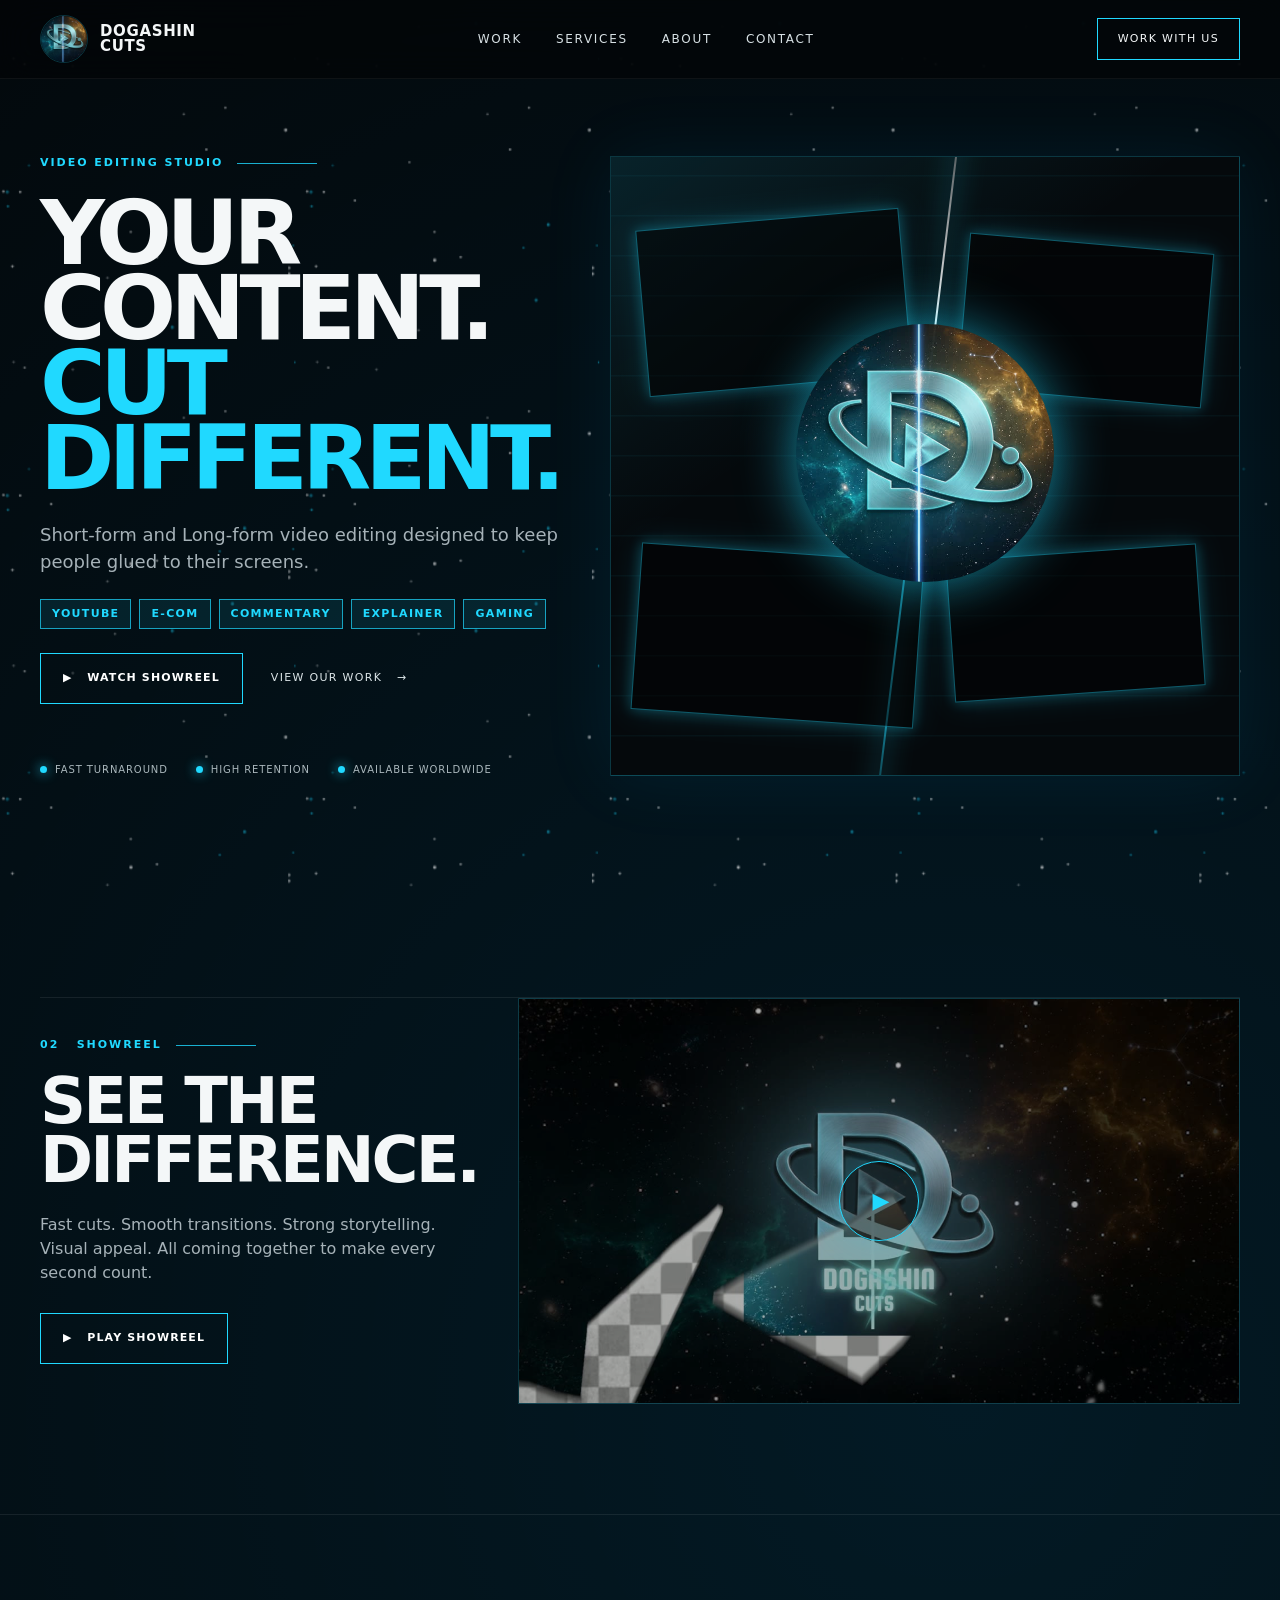
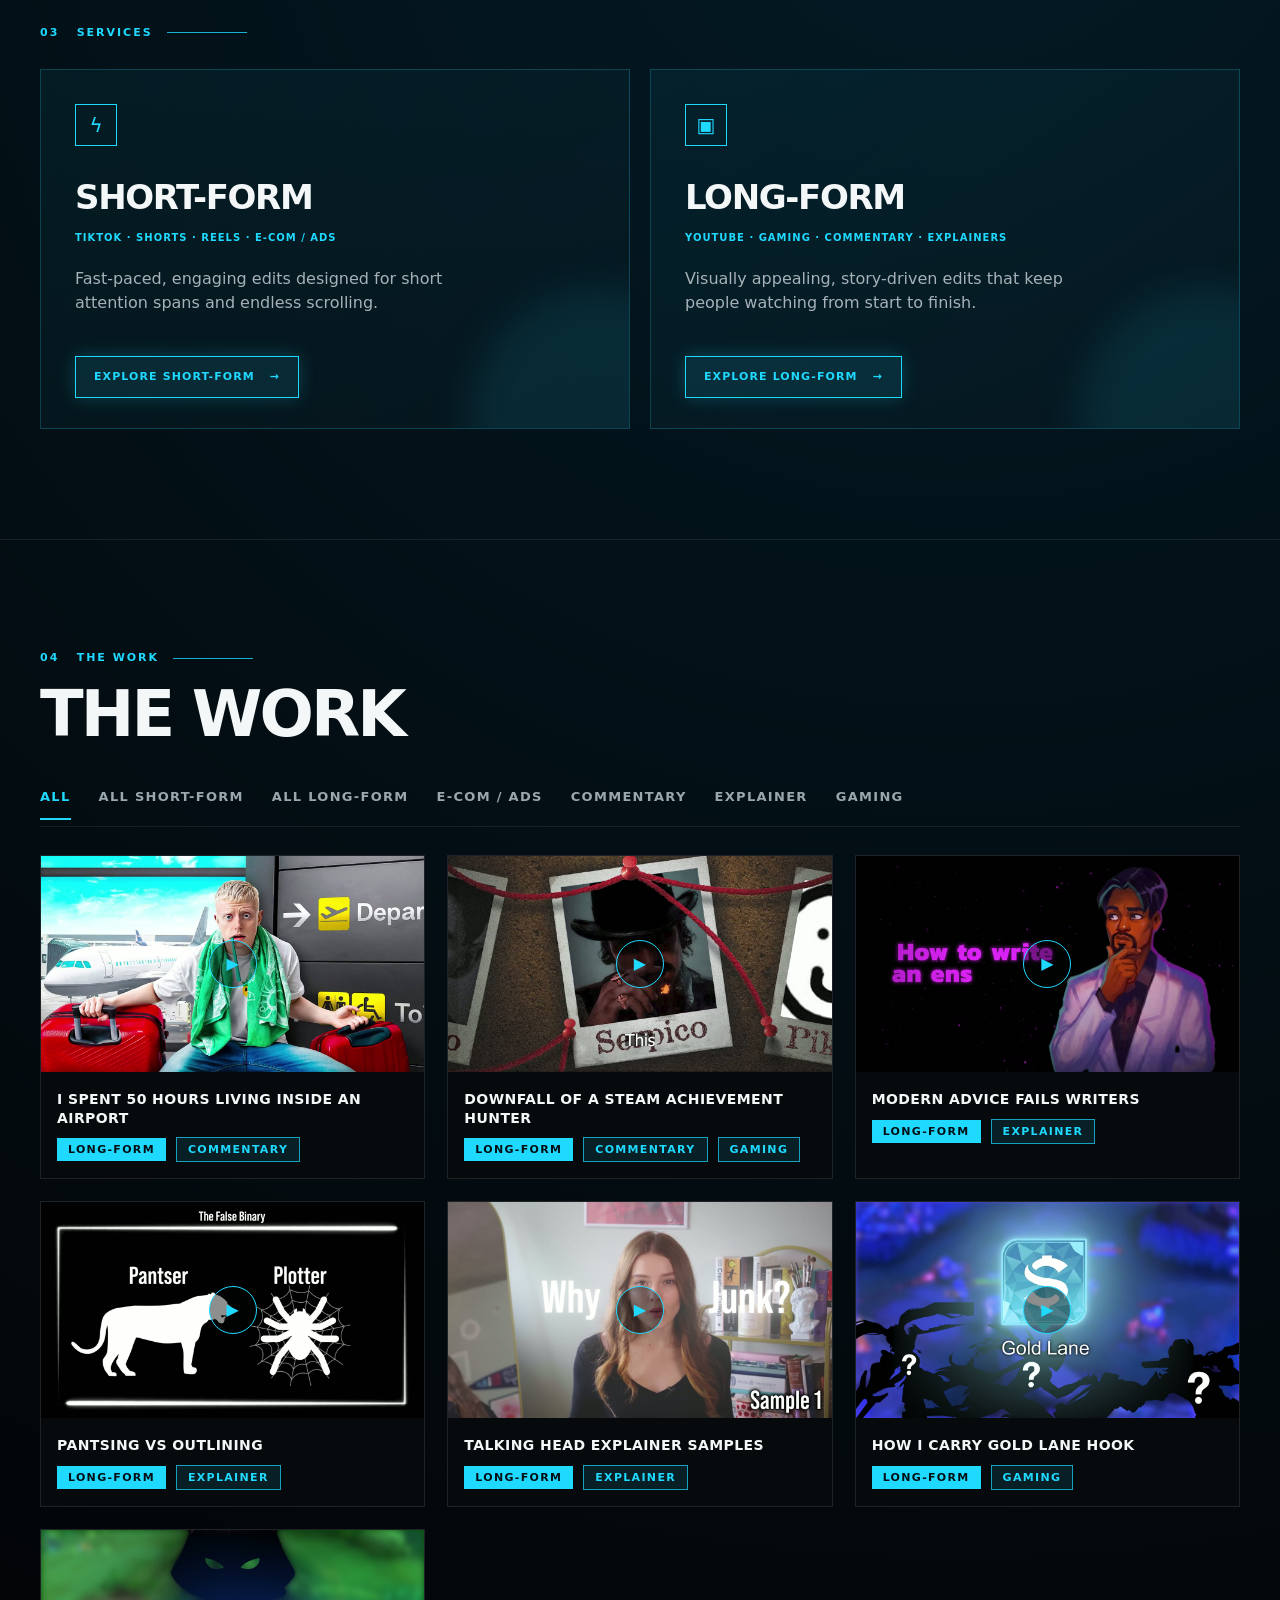
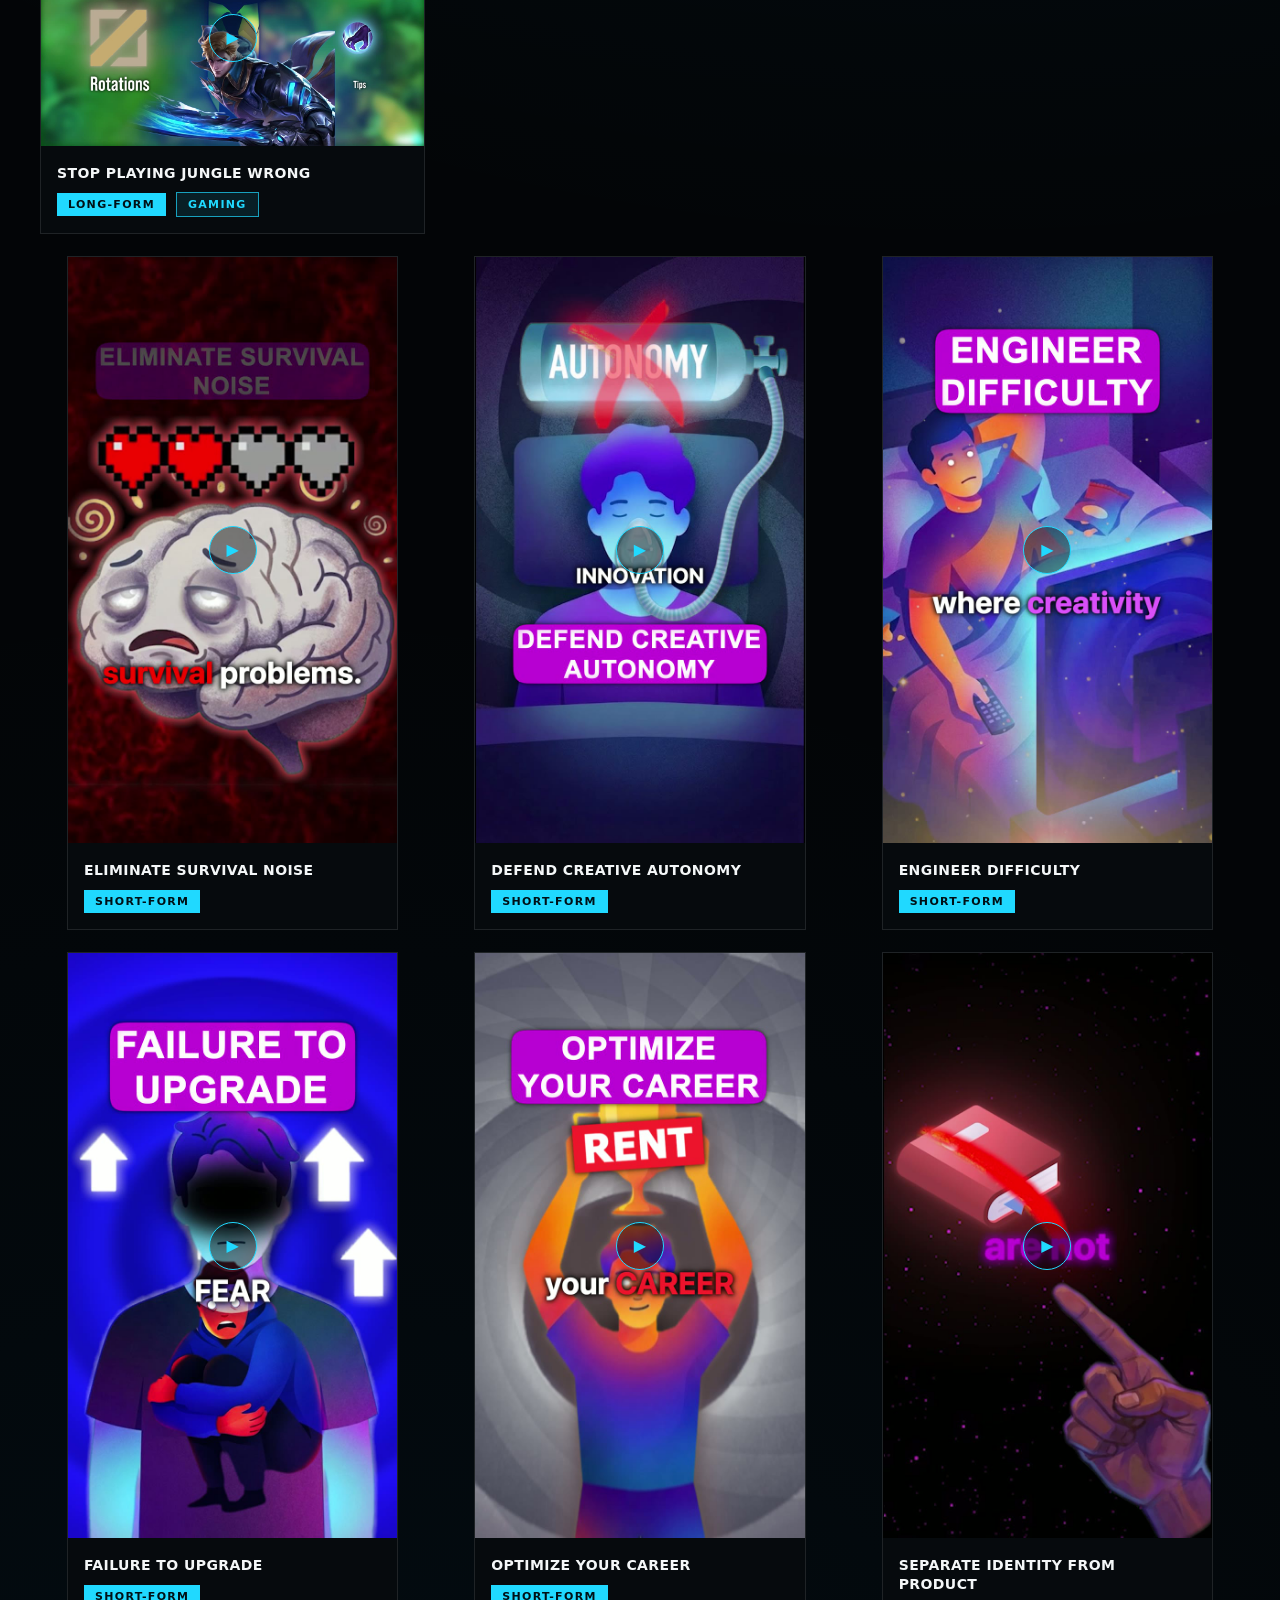
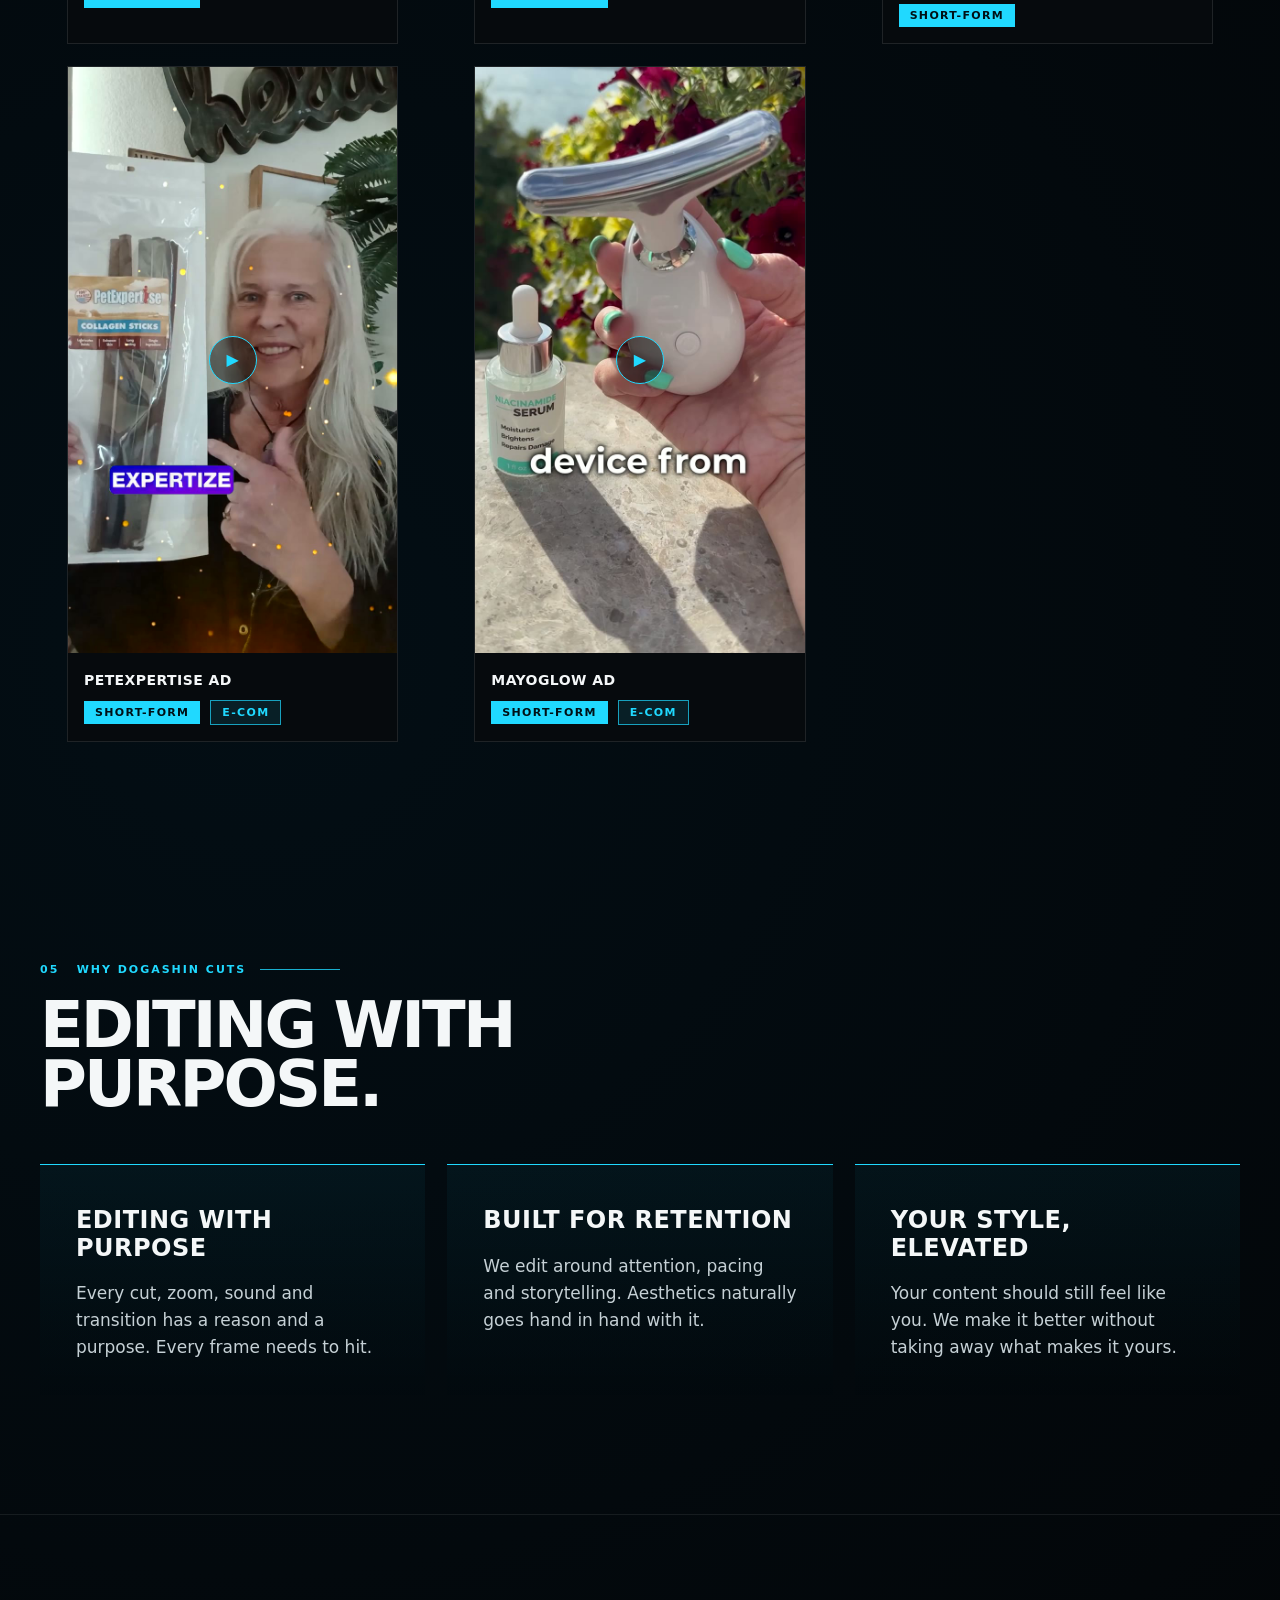
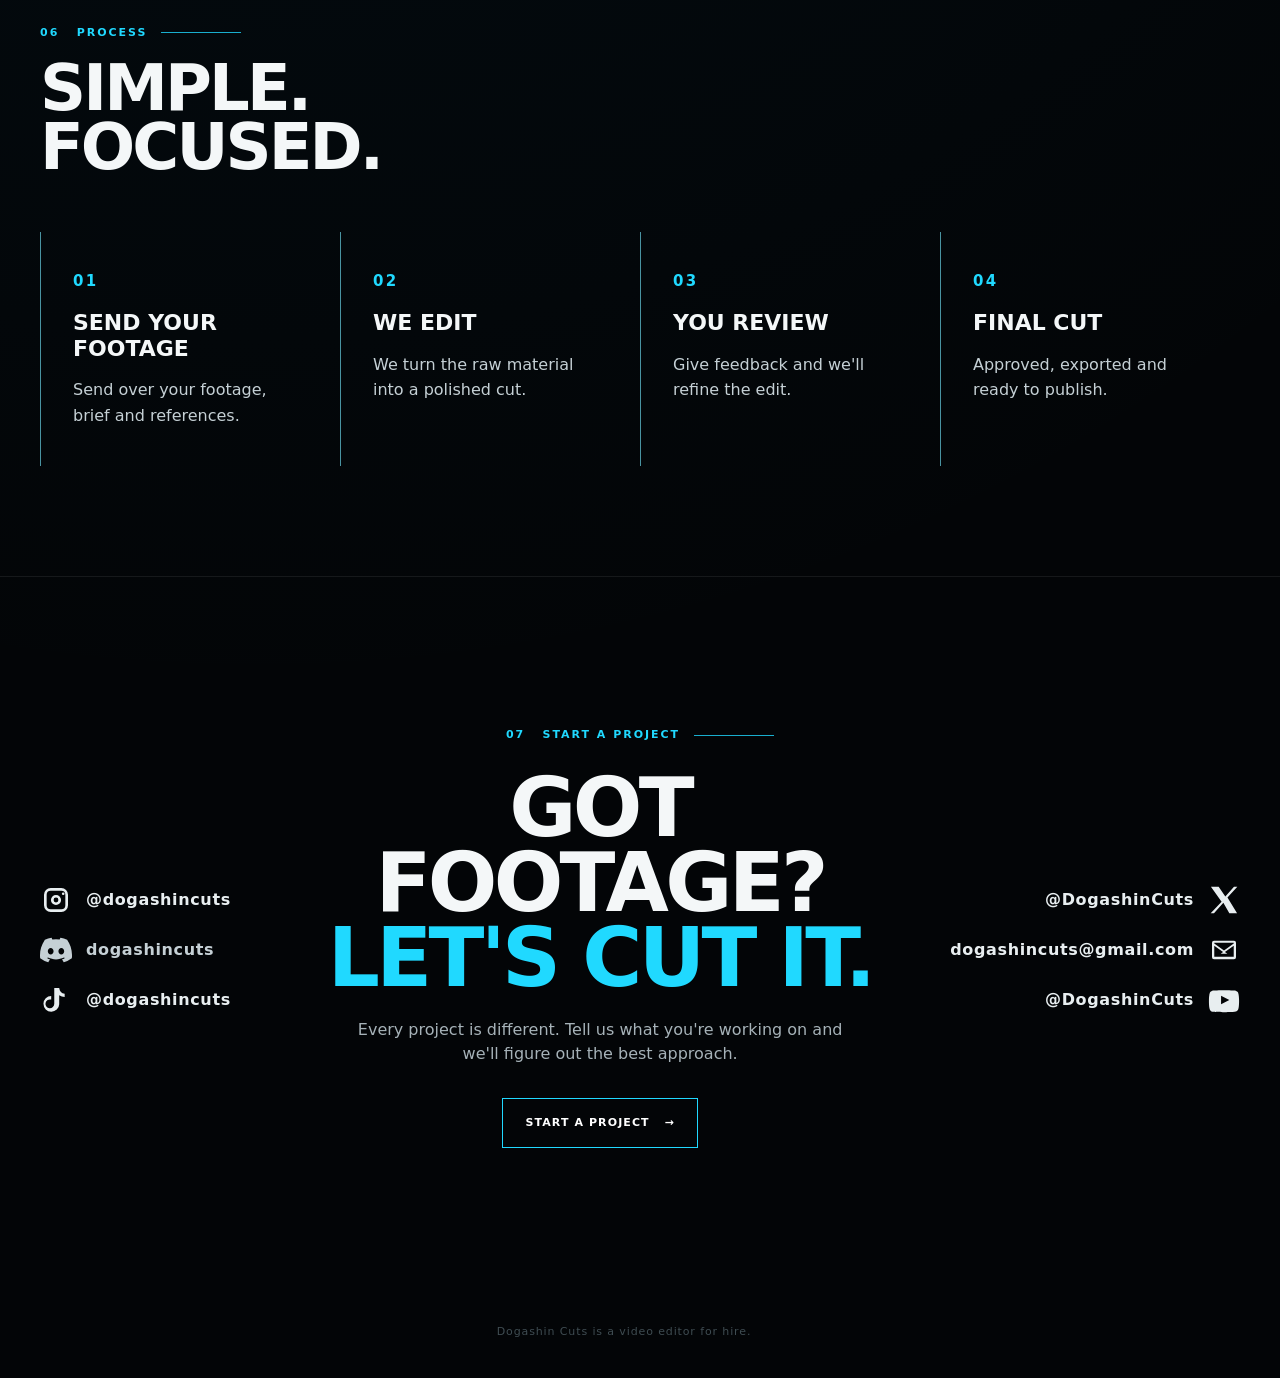
<file: index.html>
<!DOCTYPE html>
<html lang="en">
<head>
  <meta charset="UTF-8" />
  <meta name="viewport" content="width=device-width, initial-scale=1.0" />
  <title>Dogashin Cuts | Video Editing Studio</title>
  <meta name="description" content="Hire a video editor at Dogashin Cuts. A video editing studio for short-form and long-form YouTube, TikTok, Reels, ads, commentary, explainer and gaming." />
  <meta name="robots" content="index, follow" />
  <link rel="canonical" href="https://dogashincuts.com/" />
  <meta property="og:type" content="website" />
  <meta property="og:site_name" content="Dogashin Cuts" />
  <meta property="og:locale" content="en_US" />
  <meta property="og:url" content="https://dogashincuts.com/" />
  <meta property="og:title" content="Dogashin Cuts | Video Editing Studio" />
  <meta property="og:description" content="Hire a video editor for YouTube, TikTok, Reels, ads, commentary, explainer and gaming. Short-form and long-form edits built for retention." />
  <meta property="og:image" content="https://dogashincuts.com/assets/thumbs/showreel.jpg" />
  <meta property="og:image:type" content="image/jpeg" />
  <meta property="og:image:width" content="1280" />
  <meta property="og:image:height" content="720" />
  <meta property="og:image:alt" content="Dogashin Cuts showreel thumbnail" />
  <meta name="twitter:card" content="summary_large_image" />
  <meta name="twitter:site" content="@DogashinCuts" />
  <meta name="twitter:title" content="Dogashin Cuts | Video Editing Studio" />
  <meta name="twitter:description" content="Hire a video editor for YouTube, TikTok, Reels, ads, commentary, explainer and gaming." />
  <meta name="twitter:image" content="https://dogashincuts.com/assets/thumbs/showreel.jpg" />
  <link rel="icon" type="image/png" sizes="32x32" href="assets/favicon/favicon-32.png" />
  <link rel="icon" type="image/png" sizes="48x48" href="assets/favicon/favicon-48.png" />
  <link rel="apple-touch-icon" href="assets/favicon/apple-touch-icon.png" />
  <link rel="stylesheet" href="styles.css" />
  <script type="application/ld+json">
  {
    "@context": "https://schema.org",
    "@graph": [
      {
        "@type": "ProfessionalService",
        "@id": "https://dogashincuts.com/#studio",
        "name": "Dogashin Cuts",
        "url": "https://dogashincuts.com/",
        "email": "dogashincuts@gmail.com",
        "image": "https://dogashincuts.com/assets/thumbs/showreel.jpg",
        "logo": "https://dogashincuts.com/assets/dogashin-cuts-logo.jpg",
        "description": "Video editing studio and video editor for hire. Short-form and long-form YouTube, TikTok, Reels, ads, commentary, explainer and gaming edits built for retention.",
        "areaServed": "Worldwide",
        "serviceType": [
          "Video editing studio",
          "Video editor",
          "Video editor for hire",
          "Short-form video editing",
          "YouTube video editing"
        ],
        "makesOffer": { "@id": "https://dogashincuts.com/#hire" },
        "employee": { "@id": "https://dogashincuts.com/#editor" },
        "sameAs": [
          "https://www.instagram.com/dogashincuts/",
          "https://www.tiktok.com/@dogashincuts",
          "https://x.com/DogashinCuts",
          "https://www.youtube.com/channel/UCWBUAHOnsN5xktM1cmDNH5A"
        ]
      },
      {
        "@type": "Person",
        "@id": "https://dogashincuts.com/#editor",
        "name": "Dogashin Cuts",
        "jobTitle": "Video Editor",
        "description": "Video editor for hire. Available for short-form and long-form YouTube, TikTok, Reels, ads, commentary, explainer and gaming projects.",
        "url": "https://dogashincuts.com/",
        "email": "dogashincuts@gmail.com",
        "image": "https://dogashincuts.com/assets/dogashin-cuts-logo.jpg",
        "worksFor": { "@id": "https://dogashincuts.com/#studio" },
        "hasOccupation": {
          "@type": "Occupation",
          "name": "Video Editor"
        },
        "knowsAbout": [
          "Video editing",
          "YouTube editing",
          "Short-form video",
          "TikTok",
          "Instagram Reels",
          "Commentary",
          "Explainer videos",
          "Gaming videos"
        ]
      },
      {
        "@type": "Offer",
        "@id": "https://dogashincuts.com/#hire",
        "name": "Hire a video editor",
        "url": "https://dogashincuts.com/work/",
        "availability": "https://schema.org/InStock",
        "offeredBy": { "@id": "https://dogashincuts.com/#studio" },
        "itemOffered": {
          "@type": "Service",
          "name": "Video editor for hire",
          "serviceType": "Video editing",
          "provider": [
            { "@id": "https://dogashincuts.com/#studio" },
            { "@id": "https://dogashincuts.com/#editor" }
          ],
          "areaServed": "Worldwide"
        }
      },
      {
        "@type": "WebSite",
        "@id": "https://dogashincuts.com/#website",
        "url": "https://dogashincuts.com/",
        "name": "Dogashin Cuts",
        "publisher": { "@id": "https://dogashincuts.com/#studio" }
      },
      {
        "@type": "WebPage",
        "@id": "https://dogashincuts.com/#webpage",
        "url": "https://dogashincuts.com/",
        "name": "Dogashin Cuts | Video Editing Studio",
        "isPartOf": { "@id": "https://dogashincuts.com/#website" },
        "about": [
          { "@id": "https://dogashincuts.com/#studio" },
          { "@id": "https://dogashincuts.com/#editor" }
        ],
        "primaryImageOfPage": "https://dogashincuts.com/assets/thumbs/showreel.jpg"
      }
    ]
  }
  </script>
  <script>document.documentElement.classList.add('js'); setTimeout(function () { if (document.body) document.body.classList.add('is-entered'); }, 1200);</script>
</head>

<body>
  <div class="starfield" aria-hidden="true"></div>
  <header>
    <div class="container nav">
      <a class="brand" href="./">
        <img src="assets/dogashin-cuts-logo.jpg" alt="Dogashin Cuts" />
        <span>DOGASHIN<br>CUTS</span>
      </a>

      <nav id="site-nav">
        <a href="#work">Work</a>
        <a href="#services">Services</a>
        <a href="#why">About</a>
        <a href="#contact">Contact</a>
      </nav>

      <div class="nav-actions">
        <a class="nav-cta" href="work/">Work With Us</a>
        <button class="nav-toggle" type="button" aria-label="Open menu" aria-controls="site-nav" aria-expanded="false">
          <span></span>
          <span></span>
        </button>
      </div>
    </div>
  </header>

  <main>
    <section class="hero">
      <div class="container hero-grid">
        <div>
          <div class="eyebrow">Video Editing Studio</div>
          <h1>Your Content.<br><span>Cut Different.</span></h1>
          <p class="hero-copy">Short-form and Long-form video editing designed to keep people glued to their screens.</p>
          <div class="hero-tags">
            <span class="hero-tag">YouTube</span>
            <span class="hero-tag">E-Com</span>
            <span class="hero-tag">Commentary</span>
            <span class="hero-tag">Explainer</span>
            <span class="hero-tag">Gaming</span>
          </div>
          <div class="actions">
            <a class="btn" href="#showreel" id="watch-showreel">▶ &nbsp; Watch Showreel</a>
            <a class="text-link" href="#work">View Our Work &nbsp; →</a>
          </div>
          <div class="trust-row">
            <div class="trust-item"><i class="dot"></i> Fast Turnaround</div>
            <div class="trust-item"><i class="dot"></i> High Retention</div>
            <div class="trust-item"><i class="dot"></i> Available Worldwide</div>
          </div>
        </div>

        <div class="hero-visual" aria-label="Dogashin Cuts editing clips">
          <div class="screen one"><video muted autoplay loop playsinline disablepictureinpicture></video></div>
          <div class="screen two"><video muted autoplay loop playsinline disablepictureinpicture></video></div>
          <div class="screen three"><video muted autoplay loop playsinline disablepictureinpicture></video></div>
          <div class="screen four"><video muted autoplay loop playsinline disablepictureinpicture></video></div>
          <div class="logo-orb"><img src="assets/dogashin-cuts-logo.jpg" alt="Dogashin Cuts" /></div>
        </div>
      </div>
    </section>

    <section id="showreel">
      <div class="container split">
        <div class="section-copy">
          <div class="eyebrow">02 &nbsp; Showreel</div>
          <h2>See The<br>Difference.</h2>
          <p>Fast cuts. Smooth transitions. Strong storytelling. Visual appeal. All coming together to make every second count.</p>
          <a class="btn" href="#showreel" id="play-showreel">▶ &nbsp; Play Showreel</a>
        </div>

        <div class="video-frame" id="showreel-player">
          <img class="showreel-poster" src="assets/thumbs/showreel.jpg" alt="Dogashin Cuts showreel">
          <button class="showreel-overlay" type="button" aria-label="Play showreel">
            <span class="play">▶</span>
          </button>
          <iframe id="showreel-embed" allow="autoplay; fullscreen; encrypted-media" allowfullscreen title="Dogashin Cuts showreel"></iframe>
        </div>
      </div>
    </section>

    <section id="services" class="services">
      <div class="container">
        <div class="eyebrow">03 &nbsp; Services</div>
        <div class="service-grid">
          <article class="service-card">
            <div class="icon">ϟ</div>
            <h3>Short-Form</h3>
            <div class="tags">TikTok · Shorts · Reels · E-Com / Ads</div>
            <p>Fast-paced, engaging edits designed for short attention spans and endless scrolling.</p>
            <a class="service-link" href="#work" data-work-filter="short-form">Explore Short-Form &nbsp; →</a>
          </article>

          <article class="service-card">
            <div class="icon">▣</div>
            <h3>Long-Form</h3>
            <div class="tags">YouTube · Gaming · Commentary · Explainers</div>
            <p>Visually appealing, story-driven edits that keep people watching from start to finish.</p>
            <a class="service-link" href="#work" data-work-filter="long-form">Explore Long-Form &nbsp; →</a>
          </article>
        </div>
      </div>
    </section>

    <section id="work" class="work">
      <div class="container">
        <div class="work-head">
          <div>
            <div class="eyebrow">04 &nbsp; The Work</div>
            <h2>The Work</h2>
          </div>
        </div>

        <div class="filters">
          <button class="filter active" data-filter="all">All</button>
          <button class="filter" data-filter="short-form">All Short-Form</button>
          <button class="filter" data-filter="long-form">All Long-Form</button>
          <button class="filter" data-filter="e-com">E-Com / Ads</button>
          <button class="filter" data-filter="commentary">Commentary</button>
          <button class="filter" data-filter="explainer">Explainer</button>
          <button class="filter" data-filter="gaming">Gaming</button>
        </div>

        <div class="portfolio-grid">
          <article class="work-card" data-format="long-form" data-tag="commentary">
            <button class="thumb" type="button" data-video="1v7Ca-0Iq-HM5GsYEDTH7O7w8dTKmTNUy" aria-label="Play I SPENT 50 HOURS LIVING INSIDE AN AIRPORT">
              <img src="assets/thumbs/airport.jpg" alt="I SPENT 50 HOURS LIVING INSIDE AN AIRPORT">
              <span class="play-mini">▶</span>
            </button>
            <div class="work-info">
              <h4>I SPENT 50 HOURS LIVING INSIDE AN AIRPORT</h4>
              <div class="work-meta">
                <span class="work-format">Long-Form</span>
                <span class="work-tag">Commentary</span>
              </div>
            </div>
          </article>
          <article class="work-card" data-format="long-form" data-tag="commentary gaming">
            <button class="thumb" type="button" data-video="1sYLhjGHHH_uhN9fgDUrzUa7vw_Lx6HXY" aria-label="Play DOWNFALL OF A STEAM ACHIEVEMENT HUNTER">
              <img src="assets/thumbs/steam-achievement.jpg" alt="DOWNFALL OF A STEAM ACHIEVEMENT HUNTER">
              <span class="play-mini">▶</span>
            </button>
            <div class="work-info">
              <h4>DOWNFALL OF A STEAM ACHIEVEMENT HUNTER</h4>
              <div class="work-meta">
                <span class="work-format">Long-Form</span>
                <span class="work-tag">Commentary</span>
                <span class="work-tag">Gaming</span>
              </div>
            </div>
          </article>
          <article class="work-card" data-format="long-form" data-tag="explainer">
            <button class="thumb" type="button" data-video="1QZHYMavWGhDA2hnO1k_8eZEC-Dqauz6O" aria-label="Play Modern advice fails writers">
              <img src="assets/thumbs/modern-advice.jpg" alt="Modern advice fails writers">
              <span class="play-mini">▶</span>
            </button>
            <div class="work-info">
              <h4>Modern advice fails writers</h4>
              <div class="work-meta">
                <span class="work-format">Long-Form</span>
                <span class="work-tag">Explainer</span>
              </div>
            </div>
          </article>
          <article class="work-card" data-format="long-form" data-tag="explainer">
            <button class="thumb" type="button" data-video="1x16IO7BCw8Lzx0eyfWIGcl-YuW3E_L-s" aria-label="Play Pantsing VS Outlining">
              <img src="assets/thumbs/pantsing-vs-outlining.jpg" alt="Pantsing VS Outlining">
              <span class="play-mini">▶</span>
            </button>
            <div class="work-info">
              <h4>Pantsing VS Outlining</h4>
              <div class="work-meta">
                <span class="work-format">Long-Form</span>
                <span class="work-tag">Explainer</span>
              </div>
            </div>
          </article>
          <article class="work-card" data-format="long-form" data-tag="explainer">
            <button class="thumb" type="button" data-video="1yvRZ2W5szV53mHYAylzVUX__YOnhcBl1" aria-label="Play TALKING HEAD EXPLAINER SAMPLES">
              <img src="assets/thumbs/talking-head-explainer-samples.jpg" alt="TALKING HEAD EXPLAINER SAMPLES">
              <span class="play-mini">▶</span>
            </button>
            <div class="work-info">
              <h4>TALKING HEAD EXPLAINER SAMPLES</h4>
              <div class="work-meta">
                <span class="work-format">Long-Form</span>
                <span class="work-tag">Explainer</span>
              </div>
            </div>
          </article>
          <article class="work-card" data-format="long-form" data-tag="gaming">
            <button class="thumb" type="button" data-video="145mpneggh3VdZPCfY2gp3jdu6V72D_Fe" aria-label="Play How I carry Gold Lane hook">
              <img src="assets/thumbs/gold-lane.jpg" alt="How I carry Gold Lane hook">
              <span class="play-mini">▶</span>
            </button>
            <div class="work-info">
              <h4>How I carry Gold Lane hook</h4>
              <div class="work-meta">
                <span class="work-format">Long-Form</span>
                <span class="work-tag">Gaming</span>
              </div>
            </div>
          </article>
          <article class="work-card" data-format="long-form" data-tag="gaming">
            <button class="thumb" type="button" data-video="1wwIq7LF5x8iMIyAzn8GfUMcNtvDfAp7M" aria-label="Play Stop playing Jungle wrong">
              <img src="assets/thumbs/jungle.jpg" alt="Stop playing Jungle wrong">
              <span class="play-mini">▶</span>
            </button>
            <div class="work-info">
              <h4>Stop playing Jungle wrong</h4>
              <div class="work-meta">
                <span class="work-format">Long-Form</span>
                <span class="work-tag">Gaming</span>
              </div>
            </div>
          </article>
          <article class="work-card" data-format="short-form">
            <button class="thumb" type="button" data-video="13yXzNpHyq-JTXlBMIUAqqzzH2rfANvZ0" aria-label="Play ELIMINATE SURVIVAL NOISE">
              <img src="assets/thumbs/eliminate-survival-noise.jpg" alt="ELIMINATE SURVIVAL NOISE">
              <span class="play-mini">▶</span>
            </button>
            <div class="work-info">
              <h4>ELIMINATE SURVIVAL NOISE</h4>
              <div class="work-meta">
                <span class="work-format">Short-Form</span>
              </div>
            </div>
          </article>
          <article class="work-card" data-format="short-form">
            <button class="thumb" type="button" data-video="1-Co60JGuud6neXgJ7kiRDpxBxH3-bYj8" aria-label="Play DEFEND CREATIVE AUTONOMY">
              <img src="assets/thumbs/defend-creative-autonomy.jpg" alt="DEFEND CREATIVE AUTONOMY">
              <span class="play-mini">▶</span>
            </button>
            <div class="work-info">
              <h4>DEFEND CREATIVE AUTONOMY</h4>
              <div class="work-meta">
                <span class="work-format">Short-Form</span>
              </div>
            </div>
          </article>
          <article class="work-card" data-format="short-form">
            <button class="thumb" type="button" data-video="1bUjBoTyAjVW8RMEatHj-omEciERuZsfA" aria-label="Play ENGINEER DIFFICULTY">
              <img src="assets/thumbs/engineer-difficulty.jpg" alt="ENGINEER DIFFICULTY">
              <span class="play-mini">▶</span>
            </button>
            <div class="work-info">
              <h4>ENGINEER DIFFICULTY</h4>
              <div class="work-meta">
                <span class="work-format">Short-Form</span>
              </div>
            </div>
          </article>
          <article class="work-card" data-format="short-form">
            <button class="thumb" type="button" data-video="1hQXlyn38PByLLeWg91jQh7v8jOKJWaeU" aria-label="Play FAILURE TO UPGRADE">
              <img src="assets/thumbs/failure-to-upgrade.jpg" alt="FAILURE TO UPGRADE">
              <span class="play-mini">▶</span>
            </button>
            <div class="work-info">
              <h4>FAILURE TO UPGRADE</h4>
              <div class="work-meta">
                <span class="work-format">Short-Form</span>
              </div>
            </div>
          </article>
          <article class="work-card" data-format="short-form">
            <button class="thumb" type="button" data-video="170pGU1NsgW6xw_Mgt9XybpMbgpWIxLaj" aria-label="Play OPTIMIZE YOUR CAREER">
              <img src="assets/thumbs/optimize-your-career.jpg" alt="OPTIMIZE YOUR CAREER">
              <span class="play-mini">▶</span>
            </button>
            <div class="work-info">
              <h4>OPTIMIZE YOUR CAREER</h4>
              <div class="work-meta">
                <span class="work-format">Short-Form</span>
              </div>
            </div>
          </article>
          <article class="work-card" data-format="short-form">
            <button class="thumb" type="button" data-video="1yX0yIaflS_g7f-91c7Vjucvq4Tk7l5Vu" aria-label="Play SEPARATE IDENTITY FROM PRODUCT">
              <img src="assets/thumbs/separate-identity.jpg" alt="SEPARATE IDENTITY FROM PRODUCT">
              <span class="play-mini">▶</span>
            </button>
            <div class="work-info">
              <h4>SEPARATE IDENTITY FROM PRODUCT</h4>
              <div class="work-meta">
                <span class="work-format">Short-Form</span>
              </div>
            </div>
          </article>
          <article class="work-card" data-format="short-form" data-tag="e-com">
            <button class="thumb" type="button" data-video="1zoCw_-S9_3PrFBhr_tI2WexNkdHA65Of" aria-label="Play PetExpertise Ad">
              <img src="assets/thumbs/petexpertise-ad.jpg" alt="PetExpertise Ad">
              <span class="play-mini">▶</span>
            </button>
            <div class="work-info">
              <h4>PetExpertise Ad</h4>
              <div class="work-meta">
                <span class="work-format">Short-Form</span>
                <span class="work-tag">E-Com</span>
              </div>
            </div>
          </article>
          <article class="work-card" data-format="short-form" data-tag="e-com">
            <button class="thumb" type="button" data-video="1AYkrj3klQh3AmQ7OgIJnN4dwtNH2ryTl" aria-label="Play MayoGlow Ad">
              <img src="assets/thumbs/mayoglow-ad.jpg" alt="MayoGlow Ad">
              <span class="play-mini">▶</span>
            </button>
            <div class="work-info">
              <h4>MayoGlow Ad</h4>
              <div class="work-meta">
                <span class="work-format">Short-Form</span>
                <span class="work-tag">E-Com</span>
              </div>
            </div>
          </article>
        </div>
        <p class="work-empty">No videos in this category yet.</p>
      </div>
    </section>

    <section id="why">
      <div class="container">
        <div class="eyebrow">05 &nbsp; Why Dogashin Cuts</div>
        <h2>Editing With<br>Purpose.</h2>

        <div class="why-grid">
          <article class="why-card">
            <h3>Editing With Purpose</h3>
            <p>Every cut, zoom, sound and transition has a reason and a purpose. Every frame needs to hit.</p>
          </article>
          <article class="why-card">
            <h3>Built For Retention</h3>
            <p>We edit around attention, pacing and storytelling. Aesthetics naturally goes hand in hand with it.</p>
          </article>
          <article class="why-card">
            <h3>Your Style, Elevated</h3>
            <p>Your content should still feel like you. We make it better without taking away what makes it yours.</p>
          </article>
        </div>
      </div>
    </section>

    <section class="process">
      <div class="container">
        <div class="eyebrow">06 &nbsp; Process</div>
        <h2>Simple.<br>Focused.</h2>

        <div class="steps">
          <div class="step"><div class="step-num">01</div><h3>Send Your Footage</h3><p>Send over your footage, brief and references.</p></div>
          <div class="step"><div class="step-num">02</div><h3>We Edit</h3><p>We turn the raw material into a polished cut.</p></div>
          <div class="step"><div class="step-num">03</div><h3>You Review</h3><p>Give feedback and we'll refine the edit.</p></div>
          <div class="step"><div class="step-num">04</div><h3>Final Cut</h3><p>Approved, exported and ready to publish.</p></div>
        </div>
      </div>
    </section>

    <section id="contact" class="cta">
      <div class="container">
        <div class="eyebrow">07 &nbsp; Start A Project</div>
        <div class="cta-layout">
          <div class="social-col social-col-left">
            <a class="social-item" href="https://www.instagram.com/dogashincuts/" target="_blank" rel="noopener noreferrer">
              <svg viewBox="0 0 24 24" aria-hidden="true"><path d="M8 3h8a5 5 0 0 1 5 5v8a5 5 0 0 1-5 5H8a5 5 0 0 1-5-5V8a5 5 0 0 1 5-5zm0 2a3 3 0 0 0-3 3v8a3 3 0 0 0 3 3h8a3 3 0 0 0 3-3V8a3 3 0 0 0-3-3H8zm4 3.2A3.8 3.8 0 1 1 8.2 12 3.8 3.8 0 0 1 12 8.2zm0 2A1.8 1.8 0 1 0 13.8 12 1.8 1.8 0 0 0 12 10.2zM17.4 6.3a1 1 0 1 1-1 1 1 1 0 0 1 1-1z"/></svg>
              <span>@dogashincuts</span>
            </a>
            <span class="social-item is-static">
              <svg viewBox="0 0 24 24" aria-hidden="true"><path d="M20.32 4.37A19.8 19.8 0 0 0 15.43 2.85a.07.07 0 0 0-.08.04c-.21.38-.44.86-.61 1.25a18.3 18.3 0 0 0-5.48 0c-.17-.39-.4-.87-.61-1.25a.08.08 0 0 0-.08-.04A19.74 19.74 0 0 0 3.68 4.37a.07.07 0 0 0-.03.03C.53 9.05-.32 13.58.1 18.06a.08.08 0 0 0 .03.06 19.9 19.9 0 0 0 5.99 3.03.08.08 0 0 0 .09-.03c.46-.63.87-1.3 1.22-2a.08.08 0 0 0-.04-.1 13.1 13.1 0 0 1-1.87-.89.08.08 0 0 1-.01-.13c.13-.09.25-.19.37-.29a.07.07 0 0 1 .08-.01c3.93 1.79 8.18 1.79 12.06 0a.07.07 0 0 1 .08.01c.12.1.25.2.37.29a.08.08 0 0 1 0 .13 12.3 12.3 0 0 1-1.87.89.08.08 0 0 0-.04.11c.36.7.77 1.36 1.23 1.99a.08.08 0 0 0 .08.03 19.8 19.8 0 0 0 6-3.03.08.08 0 0 0 .03-.06c.5-5.18-.84-9.67-3.55-13.66a.06.06 0 0 0-.03-.03zM8.02 15.33c-1.18 0-2.16-1.09-2.16-2.42 0-1.33.96-2.42 2.16-2.42 1.21 0 2.18 1.1 2.16 2.42 0 1.33-.96 2.42-2.16 2.42zm7.97 0c-1.18 0-2.16-1.09-2.16-2.42 0-1.33.96-2.42 2.16-2.42 1.21 0 2.18 1.1 2.16 2.42 0 1.33-.95 2.42-2.16 2.42z"/></svg>
              <span>dogashincuts</span>
            </span>
            <a class="social-item" href="https://www.tiktok.com/@dogashincuts" target="_blank" rel="noopener noreferrer">
              <svg viewBox="0 0 24 24" aria-hidden="true"><path d="M14.4 3c.3 2.5 1.7 4 4.1 4.3v2.5a7.4 7.4 0 0 1-4.1-1.3v6.6A5.9 5.9 0 1 1 8.4 9v2.7a3.3 3.3 0 1 0 2.3 3.1V3z"/></svg>
              <span>@dogashincuts</span>
            </a>
          </div>

          <div class="cta-copy">
            <h2>Got Footage?<br><span>Let's Cut It.</span></h2>
            <p>Every project is different. Tell us what you're working on and we'll figure out the best approach.</p>
            <a class="btn" href="work/">Start A Project &nbsp; →</a>
          </div>

          <div class="social-col social-col-right">
            <a class="social-item" href="https://x.com/DogashinCuts" target="_blank" rel="noopener noreferrer">
              <span>@DogashinCuts</span>
              <svg viewBox="0 0 24 24" aria-hidden="true"><path d="M14.6 10.2 22 2h-2.5l-6.5 7.4L8 2H2.2l8 11.3L2 22h2.5l7-7.9L16 22h5.8z"/></svg>
            </a>
            <a class="social-item" href="https://mail.google.com/mail/?view=cm&fs=1&to=dogashincuts@gmail.com" target="_blank" rel="noopener noreferrer">
              <span>dogashincuts@gmail.com</span>
              <svg viewBox="0 0 24 24" aria-hidden="true"><path d="M3 6.5A1.5 1.5 0 0 1 4.5 5h15A1.5 1.5 0 0 1 21 6.5v11a1.5 1.5 0 0 1-1.5 1.5h-15A1.5 1.5 0 0 1 3 17.5zm1.7.7 7.3 5.2 7.3-5.2v-.7H4.7zm14.6 1.6-6.6 4.7 1.8 1.3H9.5l1.8-1.3-6.6-4.7V17h14.6z"/></svg>
            </a>
            <a class="social-item" href="https://www.youtube.com/channel/UCWBUAHOnsN5xktM1cmDNH5A" target="_blank" rel="noopener noreferrer">
              <span>@DogashinCuts</span>
              <svg viewBox="0 0 24 24" aria-hidden="true"><path d="M23 8.2s-.2-1.6-.9-2.3c-.9-.9-1.8-.9-2.3-1C16.7 4.6 12 4.6 12 4.6h0s-4.7 0-7.8.3c-.5.1-1.4.1-2.3 1C1.2 6.6 1 8.2 1 8.2S.7 10.1.7 12v1.9c0 1.9.3 3.8.3 3.8s.2 1.6.9 2.3c.9.9 2 .8 2.5.9 1.8.2 7.6.3 7.6.3s4.7 0 7.8-.3c.5-.1 1.4-.1 2.3-1 .7-.7.9-2.3.9-2.3s.3-1.9.3-3.8V12c0-1.9-.3-3.8-.3-3.8zM9.8 15.2V8.8l6.2 3.2z"/></svg>
            </a>
          </div>
        </div>
      </div>
    </section>
  </main>

  <footer class="site-foot">
    <p>Dogashin Cuts is a video editor for hire.</p>
  </footer>

  <div class="video-modal" id="video-modal" aria-hidden="true">
    <button class="video-modal-close" type="button" aria-label="Close video">×</button>
    <div class="video-modal-frame">
      <iframe id="video-frame" allow="autoplay; fullscreen; encrypted-media" allowfullscreen></iframe>
    </div>
  </div>

  <script>
    const HERO_CLIPS = [
      'assets/hero/Commentary-hero-bvcxb.mp4',
      'assets/hero/Commentary-hero-vzcxcvzx.mp4',
      'assets/hero/Commentary-hero-zcxzcx.mp4',
      'assets/hero/Commentary-Hero-zxcvzv.mp4',
      'assets/hero/Explainer-stori-marko.mp4',
      'assets/hero/Gaming-hero-nbxoovc.mp4',
      'assets/hero/Gaming-hero.mp4'
    ];

    function pickHeroClips(count) {
      const pool = HERO_CLIPS.slice();
      for (let i = pool.length - 1; i > 0; i -= 1) {
        const j = Math.floor(Math.random() * (i + 1));
        const swap = pool[i];
        pool[i] = pool[j];
        pool[j] = swap;
      }
      return pool.slice(0, count);
    }

    function loadHeroScreens() {
      const videos = document.querySelectorAll('.hero-visual .screen video');
      const clips = pickHeroClips(videos.length);
      videos.forEach((video, index) => {
        video.src = clips[index];
        video.muted = true;
        video.defaultMuted = true;
        video.controls = false;
        video.playsInline = true;
        video.setAttribute('aria-hidden', 'true');
        video.play().catch(() => {});
      });
    }

    loadHeroScreens();

    const filters = document.querySelectorAll('.filter');
    const cards = document.querySelectorAll('.work-card');
    const emptyState = document.querySelector('.work-empty');
    const modal = document.getElementById('video-modal');
    const frame = document.getElementById('video-frame');

    function applyFilter(value) {
      let visible = 0;
      cards.forEach(card => {
        const format = card.dataset.format;
        const tags = (card.dataset.tag || '').split(/\s+/);
        const match = value === 'all' || value === format || tags.includes(value);
        card.classList.toggle('is-hidden', !match);
        if (match) visible += 1;
      });
      emptyState.classList.toggle('show', visible === 0);
    }

    filters.forEach(filter => {
      filter.addEventListener('click', () => {
        filters.forEach(f => f.classList.remove('active'));
        filter.classList.add('active');
        applyFilter(filter.dataset.filter);
      });
    });

    function openVideo(id, format) {
      frame.src = 'https://drive.google.com/file/d/' + id + '/preview';
      modal.classList.toggle('is-short', format === 'short-form');
      modal.classList.add('open');
      modal.setAttribute('aria-hidden', 'false');
    }

    function closeVideo() {
      modal.classList.remove('open', 'is-short');
      modal.setAttribute('aria-hidden', 'true');
      frame.src = '';
    }

    document.querySelectorAll('.thumb[data-video]').forEach(thumb => {
      thumb.addEventListener('click', () => {
        const card = thumb.closest('.work-card');
        openVideo(thumb.dataset.video, card && card.dataset.format);
      });
    });

    modal.addEventListener('click', (event) => {
      if (event.target === modal || event.target.closest('.video-modal-close')) closeVideo();
    });

    document.addEventListener('keydown', (event) => {
      if (event.key === 'Escape' && modal.classList.contains('open')) closeVideo();
    });

    document.querySelectorAll('.service-link[data-work-filter]').forEach(link => {
      link.addEventListener('click', (event) => {
        event.preventDefault();
        const tab = document.querySelector('.filter[data-filter="' + link.dataset.workFilter + '"]');
        if (tab) tab.click();
        const section = document.getElementById('work');
        if (!section) return;
        const header = document.querySelector('header');
        const headerH = header ? header.offsetHeight : 0;
        window.scrollTo({
          top: section.getBoundingClientRect().top + window.scrollY - headerH,
          behavior: 'smooth'
        });
      });
    });
    const playShowreelBtn = document.getElementById('play-showreel');
    const watchShowreelBtn = document.getElementById('watch-showreel');
    const showreelPlayer = document.getElementById('showreel-player');
    const showreelEmbed = document.getElementById('showreel-embed');
    const SHOWREEL_ID = '1Q8Sy9Fsp98w12vSVkhvTbQlkHsGjEkjd';

    function playShowreel() {
      if (!showreelPlayer || !showreelEmbed) return;
      if (!showreelEmbed.getAttribute('src')) {
        showreelEmbed.src = 'https://drive.google.com/file/d/' + SHOWREEL_ID + '/preview';
      }
      showreelPlayer.classList.add('is-playing');
    }

    function openShowreelModal(event) {
      event.preventDefault();
      openVideo(SHOWREEL_ID);
    }

    if (playShowreelBtn) playShowreelBtn.addEventListener('click', openShowreelModal);
    if (watchShowreelBtn) watchShowreelBtn.addEventListener('click', openShowreelModal);
    const showreelOverlay = document.querySelector('.showreel-overlay');
    if (showreelOverlay) {
      showreelOverlay.addEventListener('click', playShowreel);
    }
  </script>
  <script src="stars.js"></script>
  <script src="anim.js"></script>
  <script src="cursor.js"></script>
</body>
</html>
</file>
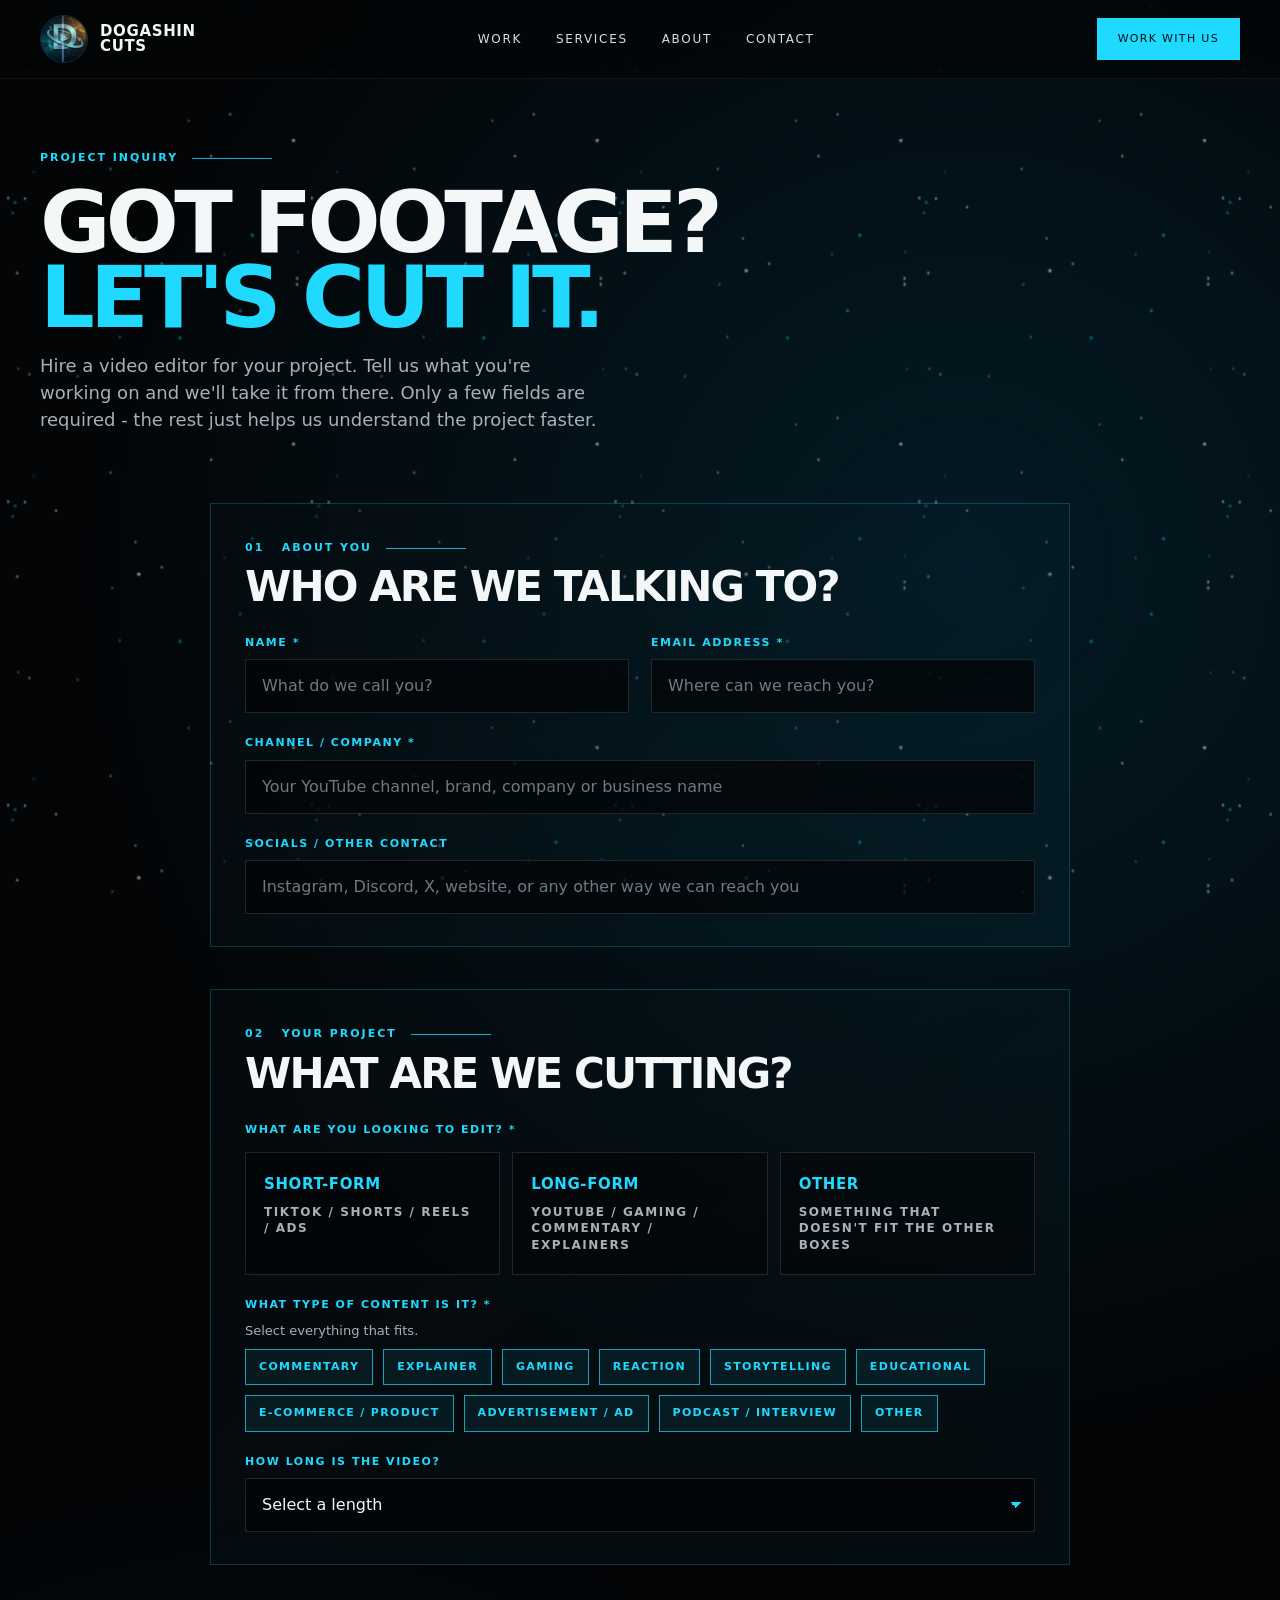
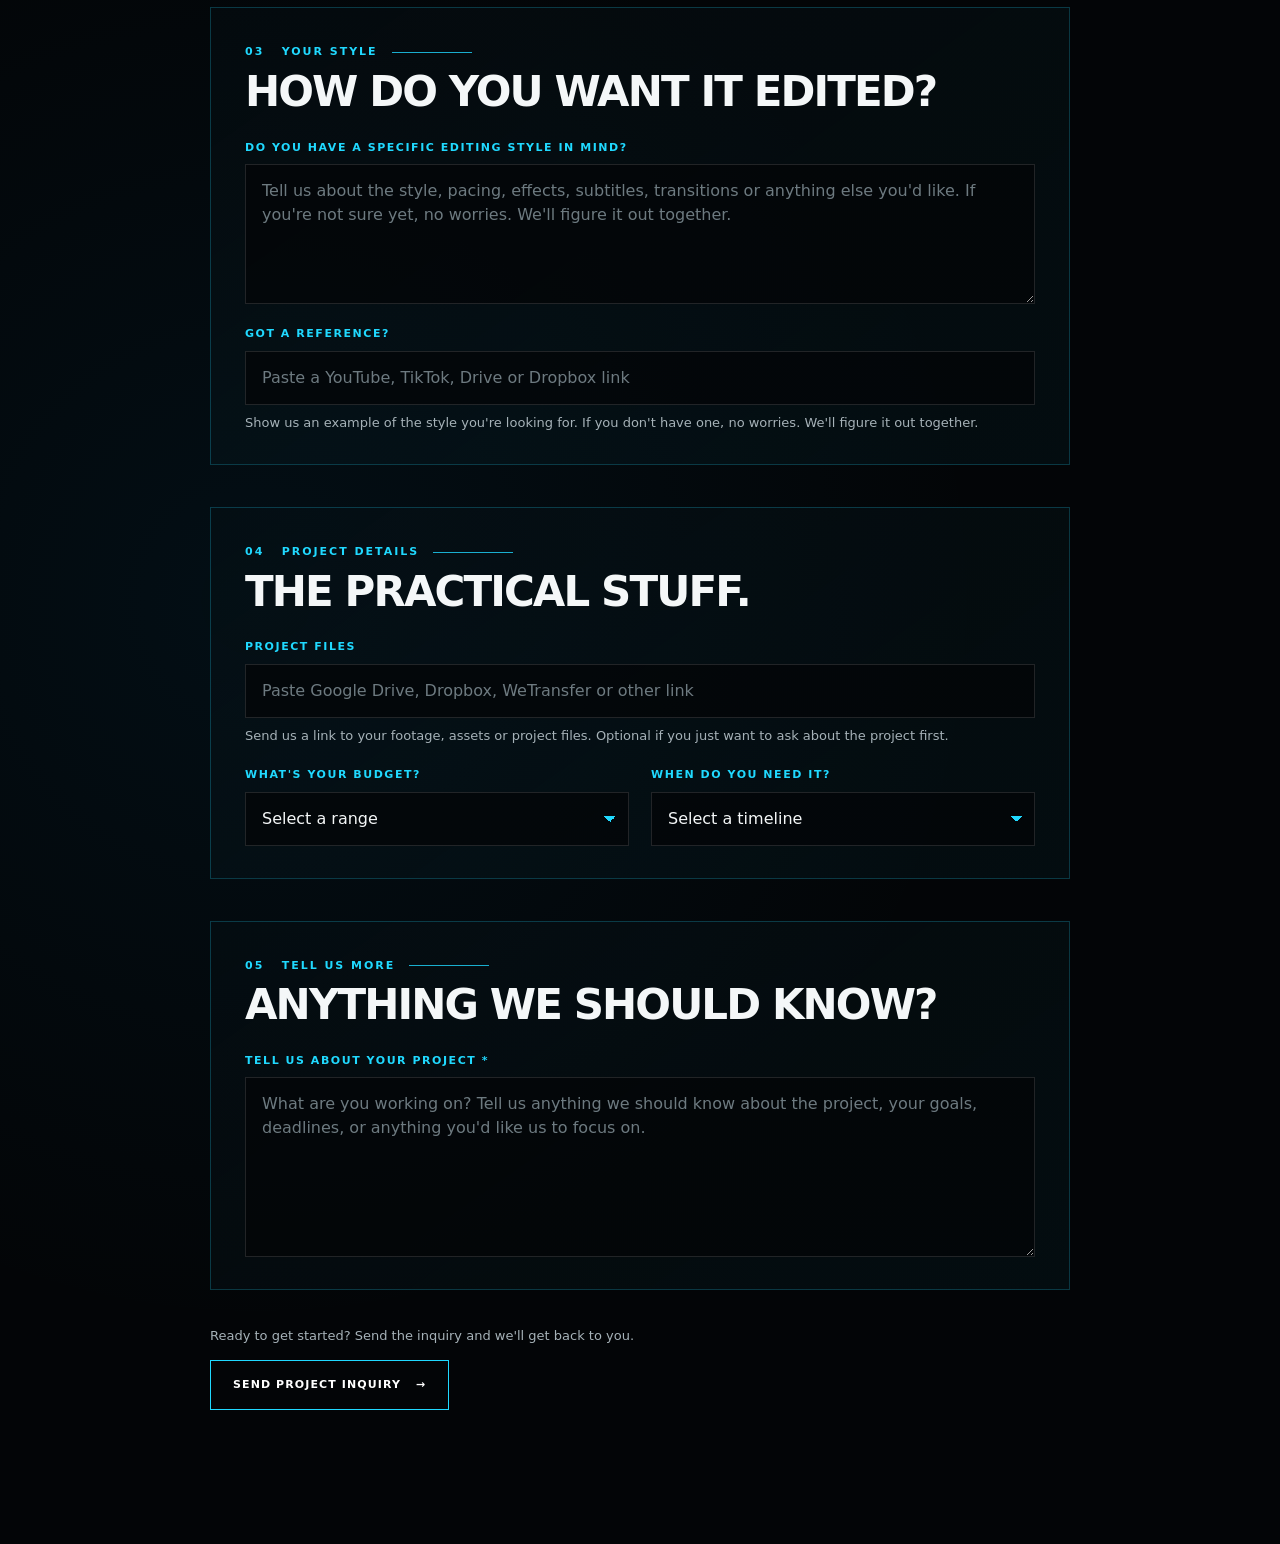
<file: work/index.html>
<!DOCTYPE html>
<html lang="en">
<head>
  <meta charset="UTF-8" />
  <meta name="viewport" content="width=device-width, initial-scale=1.0" />
  <title>Hire a Video Editor | Work With Dogashin Cuts</title>
  <meta name="description" content="Hire a video editor at Dogashin Cuts. Start a project for short-form and long-form YouTube, E-Com, commentary, explainer and gaming." />
  <meta name="robots" content="index, follow" />
  <link rel="canonical" href="https://dogashincuts.com/work/" />
  <meta property="og:type" content="website" />
  <meta property="og:site_name" content="Dogashin Cuts" />
  <meta property="og:locale" content="en_US" />
  <meta property="og:url" content="https://dogashincuts.com/work/" />
  <meta property="og:title" content="Hire a Video Editor | Dogashin Cuts" />
  <meta property="og:description" content="Hire a video editor for your project. Short-form and long-form YouTube, TikTok, Reels, ads, commentary, explainer and gaming." />
  <meta property="og:image" content="https://dogashincuts.com/assets/thumbs/showreel.jpg" />
  <meta property="og:image:type" content="image/jpeg" />
  <meta property="og:image:width" content="1280" />
  <meta property="og:image:height" content="720" />
  <meta property="og:image:alt" content="Dogashin Cuts showreel thumbnail" />
  <meta name="twitter:card" content="summary_large_image" />
  <meta name="twitter:site" content="@DogashinCuts" />
  <meta name="twitter:title" content="Hire a Video Editor | Dogashin Cuts" />
  <meta name="twitter:description" content="Hire a video editor for YouTube, ads, commentary, explainer and gaming." />
  <meta name="twitter:image" content="https://dogashincuts.com/assets/thumbs/showreel.jpg" />
  <link rel="icon" type="image/png" sizes="32x32" href="../assets/favicon/favicon-32.png" />
  <link rel="icon" type="image/png" sizes="48x48" href="../assets/favicon/favicon-48.png" />
  <link rel="apple-touch-icon" href="../assets/favicon/apple-touch-icon.png" />
  <link rel="stylesheet" href="../styles.css" />
  <script type="application/ld+json">
  {
    "@context": "https://schema.org",
    "@type": "ContactPage",
    "@id": "https://dogashincuts.com/work/#webpage",
    "url": "https://dogashincuts.com/work/",
    "name": "Hire a Video Editor | Work With Dogashin Cuts",
    "description": "Hire a video editor at Dogashin Cuts. Start a project for short-form and long-form YouTube, E-Com, commentary, explainer and gaming.",
    "isPartOf": { "@id": "https://dogashincuts.com/#website" },
    "about": [
      { "@id": "https://dogashincuts.com/#studio" },
      { "@id": "https://dogashincuts.com/#editor" }
    ],
    "mainEntity": { "@id": "https://dogashincuts.com/#hire" },
    "primaryImageOfPage": "https://dogashincuts.com/assets/thumbs/showreel.jpg"
  }
  </script>
  <script>document.documentElement.classList.add('js'); setTimeout(function () { if (document.body) document.body.classList.add('is-entered'); }, 1200);</script>
</head>

<body class="inquiry-page">
  <div class="starfield" aria-hidden="true"></div>
  <header>
    <div class="container nav">
      <a class="brand" href="../">
        <img src="../assets/dogashin-cuts-logo.jpg" alt="Dogashin Cuts" />
        <span>DOGASHIN<br>CUTS</span>
      </a>

      <nav id="site-nav">
        <a href="../#work">Work</a>
        <a href="../#services">Services</a>
        <a href="../#why">About</a>
        <a href="../#contact">Contact</a>
      </nav>

      <div class="nav-actions">
        <a class="nav-cta is-current" href="./">Work With Us</a>
        <button class="nav-toggle" type="button" aria-label="Open menu" aria-controls="site-nav" aria-expanded="false">
          <span></span>
          <span></span>
        </button>
      </div>
    </div>
  </header>

  <main>
    <section class="inquiry-hero">
      <div class="container">
        <div class="eyebrow">Project Inquiry</div>
        <h1>Got Footage?<br><span>Let's Cut It.</span></h1>
        <p>Hire a video editor for your project. Tell us what you're working on and we'll take it from there. Only a few fields are required - the rest just helps us understand the project faster.</p>
      </div>
    </section>

    <section>
      <div class="container">
        <form class="inquiry-form" id="inquiry-form" novalidate>
          <input class="honey" type="text" name="_honey" tabindex="-1" autocomplete="off">

          <div class="form-block">
            <div class="eyebrow">01 &nbsp; About You</div>
            <h2>Who are we talking to?</h2>
            <div class="form-grid">
              <div class="field">
                <label for="full-name">Name <span class="req">*</span></label>
                <input id="full-name" name="full_name" type="text" autocomplete="name" required placeholder="What do we call you?">
              </div>
              <div class="field">
                <label for="email">Email Address <span class="req">*</span></label>
                <input id="email" name="email" type="email" autocomplete="email" required placeholder="Where can we reach you?">
              </div>
              <div class="field full">
                <label for="channel">Channel / Company <span class="req">*</span></label>
                <input id="channel" name="channel_company" type="text" required placeholder="Your YouTube channel, brand, company or business name">
              </div>
              <div class="field full">
                <label for="socials">Socials / Other Contact</label>
                <input id="socials" name="socials" type="text" placeholder="Instagram, Discord, X, website, or any other way we can reach you">
              </div>
            </div>
          </div>

          <div class="form-block">
            <div class="eyebrow">02 &nbsp; Your Project</div>
            <h2>What are we cutting?</h2>
            <div class="form-grid">
              <div class="field full">
                <p class="choice-legend">What are you looking to edit? <span class="req">*</span></p>
                <div class="choice-grid">
                  <label class="choice-card">
                    <input type="radio" name="edit_format" value="Short-form" required>
                    <strong>Short-Form</strong>
                    <span>TikTok / Shorts / Reels / Ads</span>
                  </label>
                  <label class="choice-card">
                    <input type="radio" name="edit_format" value="Long-form">
                    <strong>Long-Form</strong>
                    <span>YouTube / Gaming / Commentary / Explainers</span>
                  </label>
                  <label class="choice-card">
                    <input type="radio" name="edit_format" value="Other">
                    <strong>Other</strong>
                    <span>Something that doesn't fit the other boxes</span>
                  </label>
                </div>
                <p class="form-error" id="error-format">Pick short-form, long-form, or other.</p>
              </div>

              <div class="field full">
                <p class="choice-legend">What type of content is it? <span class="req">*</span></p>
                <p class="field-note">Select everything that fits.</p>
                <div class="chip-grid" id="content-types">
                  <label class="chip"><input type="checkbox" name="content_type" value="Commentary"><span>Commentary</span></label>
                  <label class="chip"><input type="checkbox" name="content_type" value="Explainer"><span>Explainer</span></label>
                  <label class="chip"><input type="checkbox" name="content_type" value="Gaming"><span>Gaming</span></label>
                  <label class="chip"><input type="checkbox" name="content_type" value="Reaction"><span>Reaction</span></label>
                  <label class="chip"><input type="checkbox" name="content_type" value="Storytelling"><span>Storytelling</span></label>
                  <label class="chip"><input type="checkbox" name="content_type" value="Educational"><span>Educational</span></label>
                  <label class="chip"><input type="checkbox" name="content_type" value="E-commerce / Product"><span>E-commerce / Product</span></label>
                  <label class="chip"><input type="checkbox" name="content_type" value="Advertisement / Ad"><span>Advertisement / Ad</span></label>
                  <label class="chip"><input type="checkbox" name="content_type" value="Podcast / Interview"><span>Podcast / Interview</span></label>
                  <label class="chip"><input type="checkbox" name="content_type" value="Other" id="content-other"><span>Other</span></label>
                </div>
                <p class="form-error" id="error-content">Pick at least one type of content.</p>
              </div>

              <div class="field full is-hidden" id="other-specify">
                <label for="content-specify">Please specify</label>
                <input id="content-specify" name="content_other" type="text" placeholder="Tell us what kind of content it is">
              </div>

              <div class="field full">
                <label for="video-length">How long is the video?</label>
                <select id="video-length" name="video_length">
                  <option value="">Select a length</option>
                  <option>Under 60 sec</option>
                  <option>1-5 min</option>
                  <option>5-10 min</option>
                  <option>10-20 min</option>
                  <option>20+ min</option>
                  <option>Not sure yet</option>
                </select>
              </div>
            </div>
          </div>

          <div class="form-block">
            <div class="eyebrow">03 &nbsp; Your Style</div>
            <h2>How do you want it edited?</h2>
            <div class="form-grid">
              <div class="field full">
                <label for="editing-style">Do you have a specific editing style in mind?</label>
                <textarea id="editing-style" name="editing_style" placeholder="Tell us about the style, pacing, effects, subtitles, transitions or anything else you'd like. If you're not sure yet, no worries. We'll figure it out together."></textarea>
              </div>
              <div class="field full">
                <label for="reference">Got a reference?</label>
                <input id="reference" name="reference_link" type="text" placeholder="Paste a YouTube, TikTok, Drive or Dropbox link">
                <p class="field-note">Show us an example of the style you're looking for. If you don't have one, no worries. We'll figure it out together.</p>
              </div>
            </div>
          </div>

          <div class="form-block">
            <div class="eyebrow">04 &nbsp; Project Details</div>
            <h2>The practical stuff.</h2>
            <div class="form-grid">
              <div class="field full">
                <label for="project-files">Project files</label>
                <input id="project-files" name="project_files" type="text" placeholder="Paste Google Drive, Dropbox, WeTransfer or other link">
                <p class="field-note">Send us a link to your footage, assets or project files. Optional if you just want to ask about the project first.</p>
              </div>
              <div class="field">
                <label for="budget">What's your budget?</label>
                <select id="budget" name="budget">
                  <option value="">Select a range</option>
                  <option>$50-$100</option>
                  <option>$100-$250</option>
                  <option>$250-$500</option>
                  <option>$500-$1,000</option>
                  <option>$1,000+</option>
                  <option>Let's discuss</option>
                </select>
              </div>
              <div class="field">
                <label for="deadline">When do you need it?</label>
                <select id="deadline" name="deadline">
                  <option value="">Select a timeline</option>
                  <option>Within a week</option>
                  <option>1-2 weeks</option>
                  <option>2-4 weeks</option>
                  <option>No specific deadline yet</option>
                </select>
              </div>
            </div>
          </div>

          <div class="form-block">
            <div class="eyebrow">05 &nbsp; Tell Us More</div>
            <h2>Anything we should know?</h2>
            <div class="form-grid">
              <div class="field full">
                <label for="project-details">Tell us about your project <span class="req">*</span></label>
                <textarea id="project-details" name="project_details" class="tall" required placeholder="What are you working on? Tell us anything we should know about the project, your goals, deadlines, or anything you'd like us to focus on."></textarea>
              </div>
            </div>
          </div>

          <div class="form-actions">
            <p class="field-note">Ready to get started? Send the inquiry and we'll get back to you.</p>
            <button class="btn" type="submit" id="submit-btn">Send Project Inquiry &nbsp; →</button>
            <p class="form-status" id="form-status"></p>
          </div>
        </form>

        <div class="form-success" id="form-success">
          <div class="eyebrow">Inquiry sent</div>
          <h2>We got it.</h2>
          <p>Thanks for reaching out. We'll look over the project and get back to you by email.</p>
          <a class="btn" href="../">Back to the studio &nbsp; →</a>
        </div>
      </div>
    </section>
  </main>

  <script>
    const form = document.getElementById('inquiry-form');
    const otherToggle = document.getElementById('content-other');
    const otherField = document.getElementById('other-specify');
    const otherInput = document.getElementById('content-specify');
    const submitBtn = document.getElementById('submit-btn');
    const statusEl = document.getElementById('form-status');
    const successEl = document.getElementById('form-success');
    const inquiryHero = document.querySelector('.inquiry-hero');

    function selectedTypes() {
      return [...form.querySelectorAll('input[name="content_type"]:checked')].map(input => input.value);
    }

    otherToggle.addEventListener('change', () => {
      const show = otherToggle.checked;
      otherField.classList.toggle('is-hidden', !show);
      if (!show) otherInput.value = '';
    });

    form.addEventListener('change', (event) => {
      if (event.target.name === 'edit_format') {
        form.querySelectorAll('.choice-card').forEach((card) => {
          card.classList.toggle('is-selected', card.querySelector('input').checked);
        });
      }
      if (event.target.name === 'content_type') {
        form.querySelectorAll('.chip').forEach((chip) => {
          chip.classList.toggle('is-selected', chip.querySelector('input').checked);
        });
      }
    });

    function showError(id, on) {
      document.getElementById(id).classList.toggle('show', on);
    }

    function validate() {
      const formatOk = !!form.querySelector('input[name="edit_format"]:checked');
      const types = selectedTypes();
      const contentOk = types.length > 0;
      const otherOk = !otherToggle.checked || otherInput.value.trim().length > 0;
      showError('error-format', !formatOk);
      showError('error-content', !contentOk);
      otherInput.required = otherToggle.checked;
      return form.checkValidity() && formatOk && contentOk && otherOk;
    }

    form.addEventListener('submit', async (event) => {
      event.preventDefault();
      statusEl.textContent = '';
      if (!validate()) {
        form.reportValidity();
        statusEl.textContent = "Fill in the required fields and we'll take it from there.";
        return;
      }

      const types = selectedTypes();
      const payload = {
        _subject: 'New project inquiry - Dogashin Cuts',
        _template: 'table',
        _captcha: 'false',
        full_name: form.full_name.value.trim(),
        email: form.email.value.trim(),
        channel_company: form.channel_company.value.trim(),
        socials: form.socials.value.trim(),
        edit_format: form.querySelector('input[name="edit_format"]:checked').value,
        content_type: types.join(', '),
        content_other: form.content_other.value.trim(),
        video_length: form.video_length.value,
        editing_style: form.editing_style.value.trim(),
        reference_link: form.reference_link.value.trim(),
        project_files: form.project_files.value.trim(),
        budget: form.budget.value,
        deadline: form.deadline.value,
        project_details: form.project_details.value.trim()
      };

      submitBtn.disabled = true;
      statusEl.textContent = 'Sending...';

      try {
        const response = await fetch('https://formsubmit.co/ajax/dogashincuts@gmail.com', {
          method: 'POST',
          headers: {
            'Content-Type': 'application/json',
            'Accept': 'application/json'
          },
          body: JSON.stringify(payload)
        });
        const result = await response.json();
        if (!response.ok || result.success === 'false') {
          throw new Error(result.message || 'Could not send inquiry');
        }
        const showSuccess = function () {
          if (inquiryHero) inquiryHero.classList.add('is-hidden');
          form.classList.add('is-hidden');
          successEl.classList.add('show');
          window.scrollTo(0, 0);
        };
        if (typeof window.playSiteCut === 'function') {
          window.playSiteCut(showSuccess);
        } else {
          showSuccess();
        }
      } catch (error) {
        statusEl.innerHTML = 'Something went wrong. Email us at <a href="https://mail.google.com/mail/?view=cm&fs=1&to=dogashincuts@gmail.com" target="_blank" rel="noopener noreferrer">dogashincuts@gmail.com</a> and we\'ll pick it up.';
        submitBtn.disabled = false;
        document.body.classList.remove('is-shaking');
        statusEl.classList.remove('is-fail');
        void document.body.offsetWidth;
        document.body.classList.add('is-shaking');
        statusEl.classList.add('is-fail');
        statusEl.scrollIntoView({ behavior: 'smooth', block: 'center' });
        document.body.addEventListener('animationend', function onShake(event) {
          if (event.animationName !== 'screen-shake') return;
          document.body.classList.remove('is-shaking');
          document.body.removeEventListener('animationend', onShake);
        });
      }
    });
  </script>
  <script src="../stars.js"></script>
  <script src="../anim.js"></script>
  <script src="../cursor.js"></script>
</body>
</html>
</file>
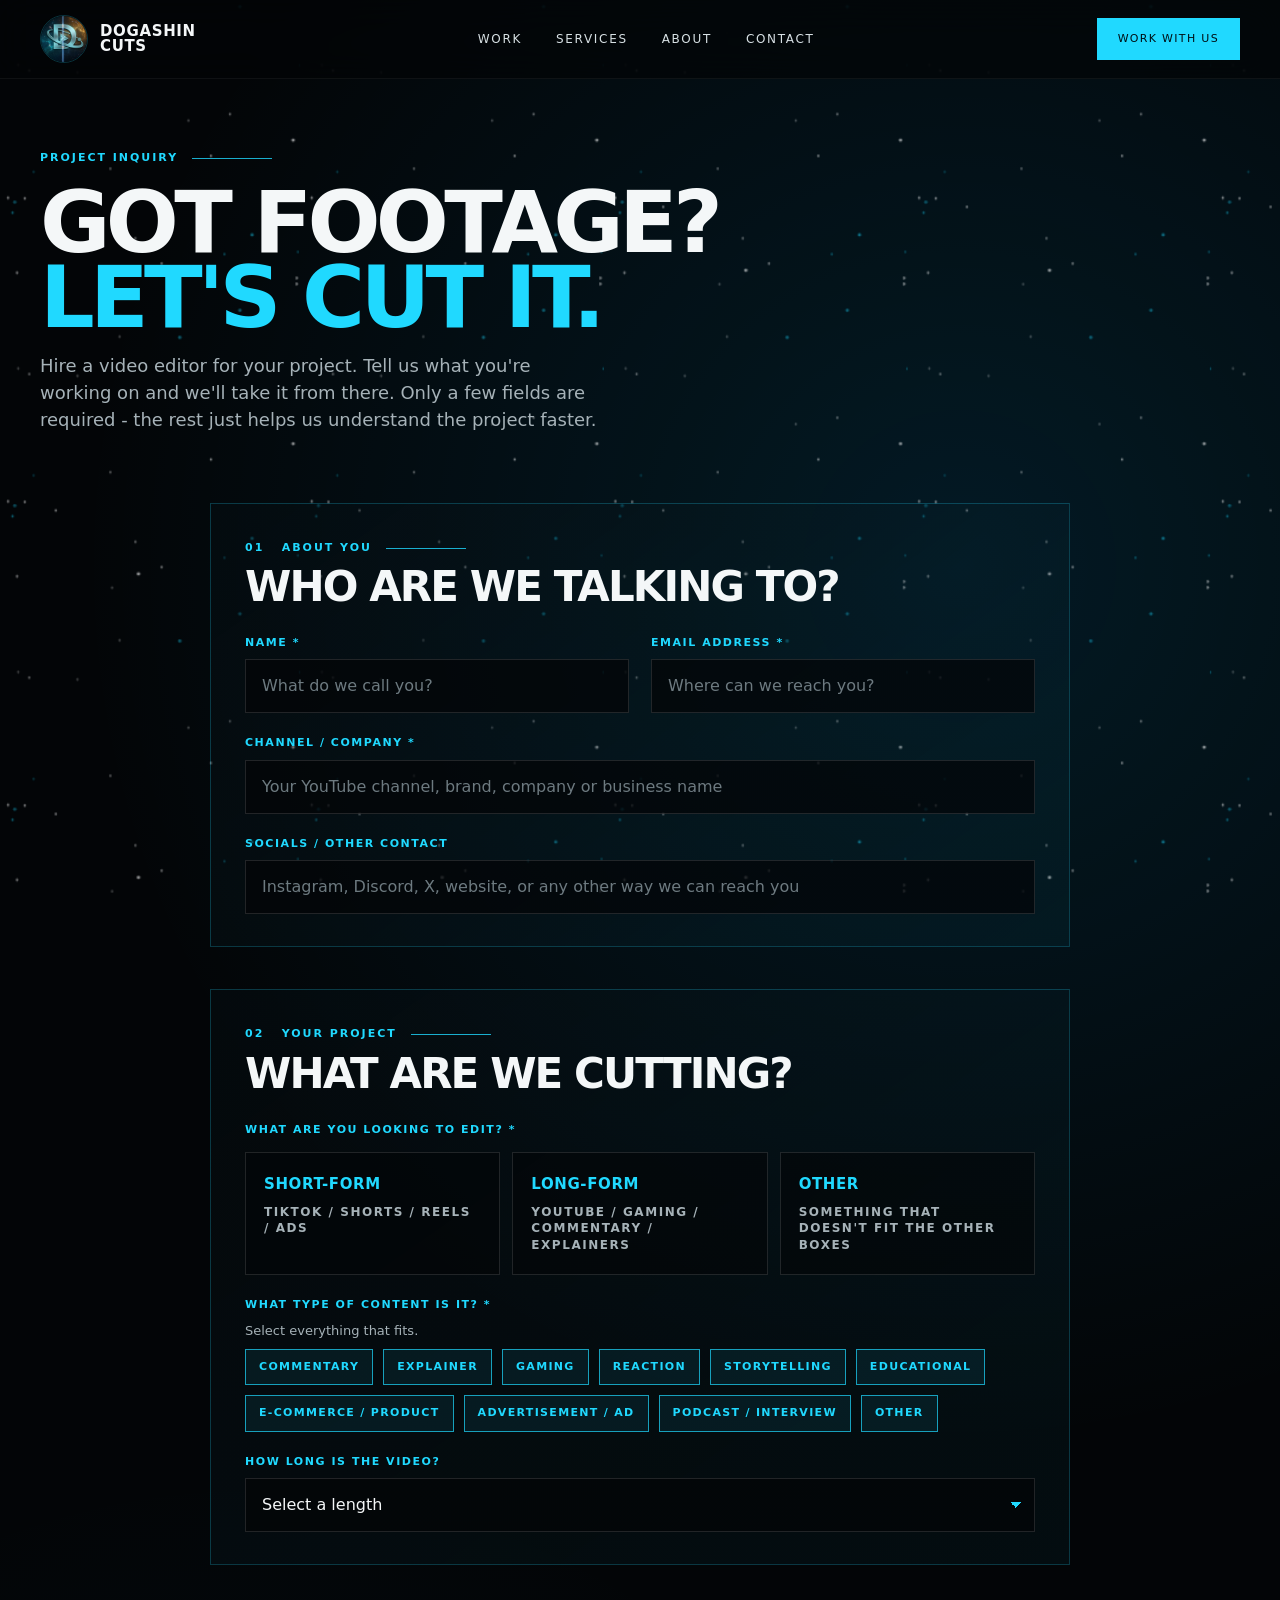
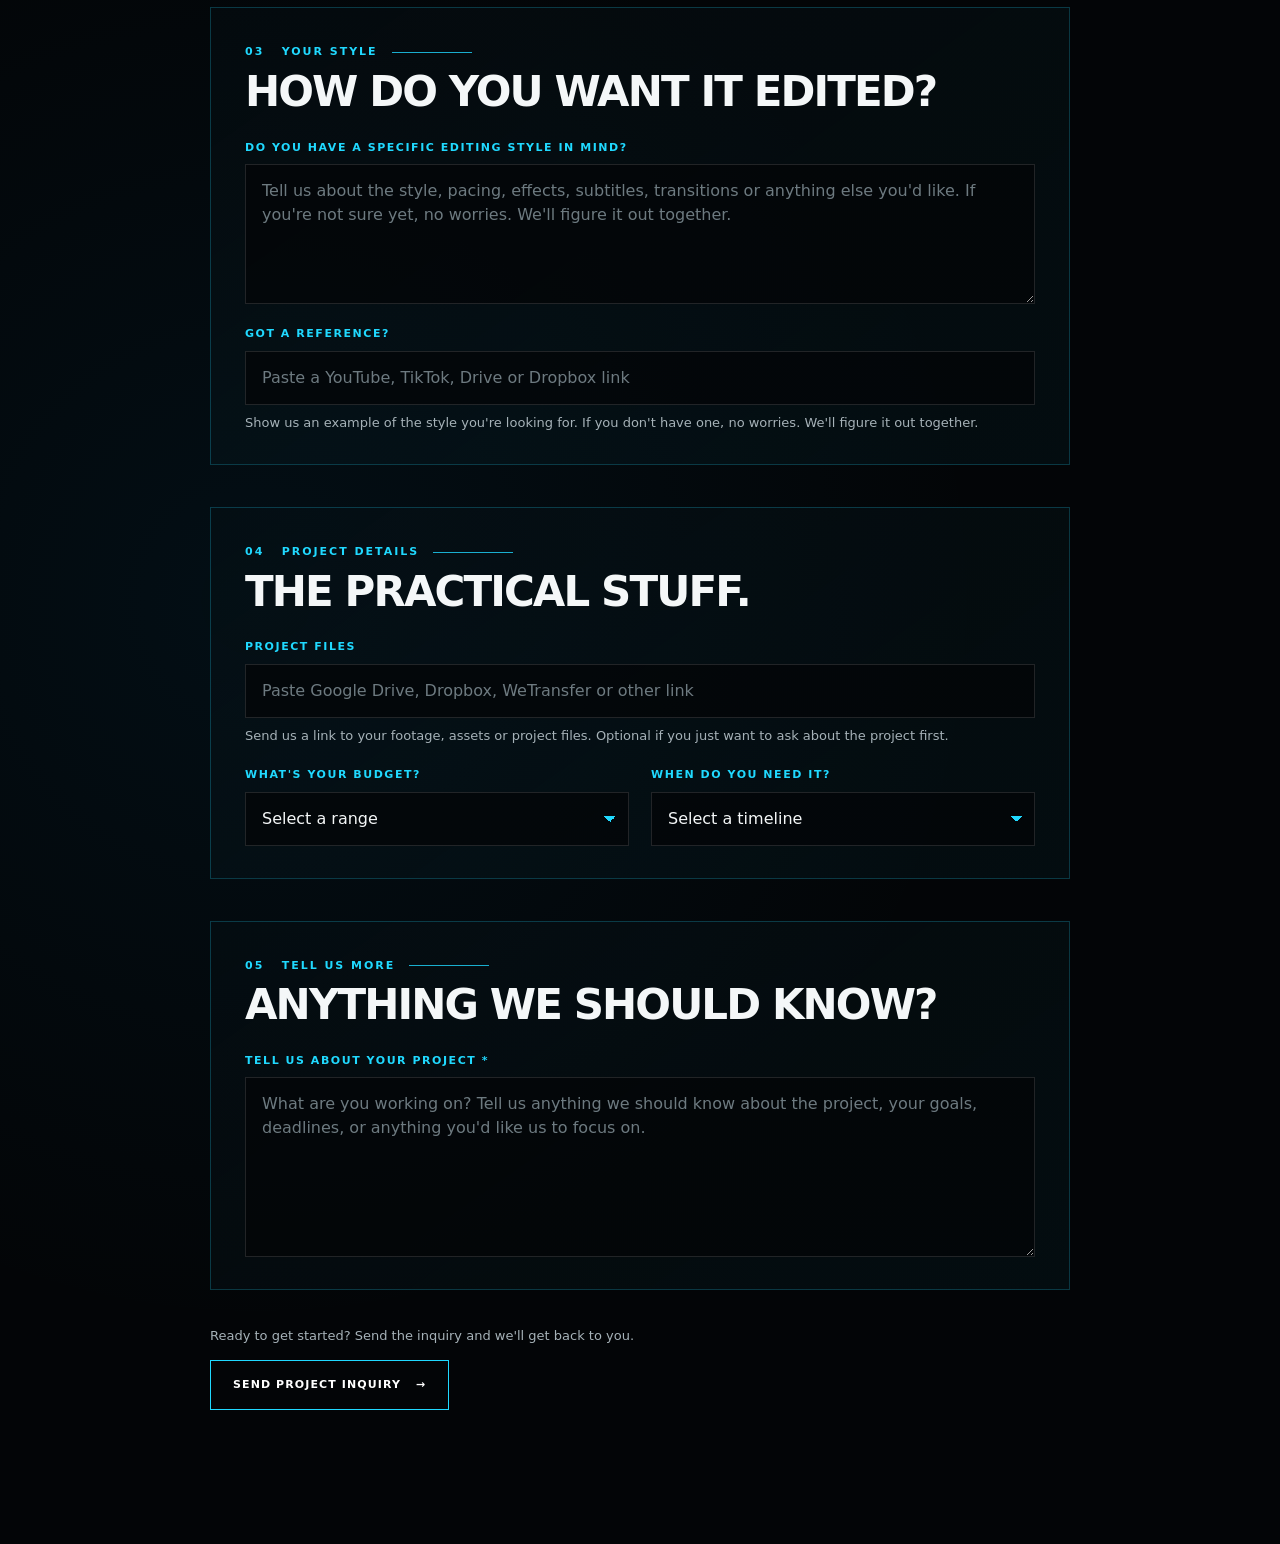
<file: work.html>
<!DOCTYPE html>
<html lang="en">
<head>
  <meta charset="UTF-8" />
  <meta http-equiv="refresh" content="0; url=work/" />
  <link rel="canonical" href="https://dogashincuts.com/work/" />
  <title>Work With Us - Dogashin Cuts</title>
  <script>location.replace('work/');</script>
</head>
<body>
  <a href="work/">Continue to the inquiry form</a>
</body>
</html>
</file>
<file: styles.css>
:root {
      --bg: #030507;
      --bg-soft: #071015;
      --panel: rgba(7, 16, 21, .72);
      --cyan: #20d9ff;
      --cyan-soft: #75eaff;
      --text: #f4f7f8;
      --muted: #a6b2b8;
      --line: rgba(32, 217, 255, .22);
      --max: 1200px;
    }

    * { box-sizing: border-box; margin: 0; padding: 0; }
    html { scroll-behavior: smooth; }
    body {
      background:
        radial-gradient(circle at 75% 18%, rgba(0, 178, 255, .12), transparent 32%),
        radial-gradient(circle at 20% 70%, rgba(0, 120, 180, .08), transparent 30%),
        var(--bg);
      color: var(--text);
      font-family: Inter, ui-sans-serif, system-ui, -apple-system, BlinkMacSystemFont, "Segoe UI", sans-serif;
      line-height: 1.5;
      overflow-x: hidden;
    }

    .starfield {
      position: fixed;
      inset: 0;
      overflow: hidden;
      pointer-events: none;
      z-index: 0;
    }
    .starfield canvas {
      display: block;
      width: 100%;
      height: 100%;
    }
    header, main, .site-foot { position: relative; z-index: 1; }

    a { color: inherit; text-decoration: none; }
    button { font: inherit; }
    .container { width: min(var(--max), calc(100% - 80px)); margin: 0 auto; }

    /* NAV */
    header {
      position: fixed;
      z-index: 20;
      top: 0;
      width: 100%;
      backdrop-filter: blur(18px);
      background: rgba(3,5,7,.68);
      border-bottom: 1px solid rgba(255,255,255,.05);
    }
    .nav {
      height: 78px;
      display: flex;
      align-items: center;
      justify-content: space-between;
      gap: 32px;
    }
    .brand { display: flex; align-items: center; gap: 12px; font-weight: 800; letter-spacing: .04em; }
    .brand img { width: 48px; height: 48px; object-fit: cover; border-radius: 50%; border: 1px solid var(--line); }
    .brand span { line-height: 1; font-size: 15px; }
    nav { display: flex; gap: 34px; }
    nav a { font-size: 12px; text-transform: uppercase; letter-spacing: .14em; color: #d7e0e4; transition: .25s; }
    nav a:hover { color: var(--cyan); }
    .nav-actions { display: flex; align-items: center; gap: 12px; }
    .nav-toggle {
      display: none;
      width: 42px;
      height: 42px;
      padding: 0;
      border: 1px solid var(--line);
      background: transparent;
      color: var(--text);
      align-items: center;
      justify-content: center;
      flex-direction: column;
      gap: 6px;
    }
    .nav-toggle span {
      display: block;
      width: 16px;
      height: 1.5px;
      background: var(--cyan);
      transition: transform .25s ease, opacity .2s ease;
    }
    header.is-nav-open .nav-toggle span:first-child { transform: translateY(3.75px) rotate(45deg); }
    header.is-nav-open .nav-toggle span:last-child { transform: translateY(-3.75px) rotate(-45deg); }
    .nav-cta {
      border: 1px solid var(--cyan);
      padding: 12px 20px;
      font-size: 11px;
      text-transform: uppercase;
      letter-spacing: .12em;
      transition: .25s;
    }
    .nav-cta:hover { background: var(--cyan); color: #001016; box-shadow: 0 0 28px rgba(32,217,255,.3); }

    /* COMMON */
    section { padding: 110px 0; position: relative; }
    .eyebrow {
      display: flex; align-items: center; gap: 14px;
      color: var(--cyan);
      font-size: 11px; font-weight: 800; letter-spacing: .18em; text-transform: uppercase;
    }
    .eyebrow::after { content:""; width: 80px; height: 1px; background: var(--cyan); opacity: .8; }
    h2 {
      margin-top: 18px;
      font-size: clamp(42px, 5vw, 76px);
      line-height: .92;
      letter-spacing: -.045em;
      text-transform: uppercase;
    }
    .muted { color: var(--muted); }

    /* HERO */
    .hero { min-height: 820px; padding-top: 155px; display: flex; align-items: center; position: relative; }
    .hero-grid { display: grid; grid-template-columns: 1fr 1.18fr; align-items: center; gap: 36px; }
    .hero h1 {
      margin: 24px 0;
      font-size: clamp(62px, 7vw, 104px);
      line-height: .84;
      letter-spacing: -.065em;
      text-transform: uppercase;
    }
    .hero h1 span { color: var(--cyan); }
    .hero-copy { max-width: 580px; margin: 0; font-size: 18px; color: var(--muted); }
    .hero-tags { display:flex; flex-wrap:wrap; justify-content:flex-start; gap:8px; margin: 24px 0; }
    .hero-tag {
      display:inline-flex;
      align-items:center;
      padding:6px 11px;
      border:1px solid rgba(32,217,255,.7);
      color:var(--cyan);
      background:rgba(32,217,255,.1);
      font-size:11px;
      font-weight:800;
      letter-spacing:.12em;
      text-transform:uppercase;
    }
    .actions { display: flex; gap: 28px; align-items: center; margin-top: 0; }
    .btn {
      display: inline-flex; align-items: center; gap: 12px;
      padding: 16px 22px;
      border: 1px solid var(--cyan);
      background: transparent;
      color: white;
      text-transform: uppercase;
      letter-spacing: .1em;
      font-size: 11px;
      font-weight: 800;
      transition: .25s;
    }
    .btn:hover { background: var(--cyan); color: #001016; box-shadow: 0 0 34px rgba(32,217,255,.28); transform: translateY(-2px); }
    .text-link { font-size: 11px; text-transform: uppercase; letter-spacing: .12em; color: #dce5e8; }
    .text-link:hover { color: var(--cyan); }
    .trust-row { display: flex; gap: 28px; margin-top: 58px; flex-wrap: wrap; }
    .trust-item { display: flex; align-items: center; gap: 8px; color: #aab7bc; font-size: 10px; text-transform: uppercase; letter-spacing: .09em; }
    .dot { width: 7px; height: 7px; border-radius: 50%; background: var(--cyan); box-shadow: 0 0 12px var(--cyan); }

    .hero-visual {
      min-height: 620px;
      position: relative;
      border: 1px solid var(--line);
      background:
        linear-gradient(145deg, rgba(32,217,255,.12), transparent 38%),
        radial-gradient(circle at 50% 50%, rgba(32,217,255,.18), transparent 35%),
        #05090c;
      overflow: hidden;
      box-shadow: 0 0 70px rgba(0, 180, 255, .08);
    }
    .hero-visual::before {
      content: "";
      position: absolute;
      z-index: 1;
      width: 2px; height: 130%;
      top: -15%; left: 50%;
      background: linear-gradient(transparent, white, var(--cyan), transparent);
      box-shadow: 0 0 25px var(--cyan);
      transform: rotate(7deg) scaleY(1);
      transform-origin: 50% 42%;
    }
    .hero-visual::after {
      content: "";
      position: absolute;
      inset: 0;
      background: repeating-linear-gradient(0deg, transparent 0 38px, rgba(32,217,255,.045) 39px 40px);
    }
    .logo-orb {
      position: absolute; z-index: 2;
      width: 300px; height: 300px;
      left: 50%; top: 48%;
      transform: translate(-50%,-50%);
      border-radius: 50%;
      display: grid; place-items: center;
      background: radial-gradient(circle, rgba(32,217,255,.2), rgba(32,217,255,.02) 58%, transparent 70%);
      filter: drop-shadow(0 0 28px rgba(32,217,255,.6));
    }
    .logo-orb img { width: 258px; height: 258px; object-fit: cover; border-radius: 50%; mix-blend-mode: screen; opacity: .96; }
    .screen {
      position: absolute; z-index: 1;
      overflow: hidden;
      pointer-events: none;
      border: 1px solid rgba(32,217,255,.4);
      background: rgba(0,0,0,.48);
      box-shadow:
        0 0 12px rgba(32,217,255,.28),
        0 0 28px rgba(32,217,255,.14);
    }
    .screen.one { width: 42%; height: 27%; left: 5%; top: 10%; transform: rotate(-5deg); }
    .screen.two { width: 39%; height: 25%; right: 5%; top: 14%; transform: rotate(5deg); }
    .screen.three { width: 45%; height: 27%; left: 4%; bottom: 9%; transform: rotate(4deg); }
    .screen.four { width: 40%; height: 23%; right: 6%; bottom: 13%; transform: rotate(-4deg); }
    .screen video {
      width: 100%;
      height: 100%;
      object-fit: cover;
      display: block;
      pointer-events: none;
    }

    /* SHOWREEL */
    .split { display: grid; grid-template-columns: .52fr 1.48fr; gap: 40px; align-items: center; border-top: 1px solid rgba(255,255,255,.08); }
    .video-frame {
      aspect-ratio: 16 / 9;
      border: 1px solid var(--line);
      background:
        radial-gradient(circle at 50% 40%, rgba(32,217,255,.18), transparent 34%),
        linear-gradient(145deg, #101b22, #020507);
      position: relative;
      overflow: hidden;
      display: grid; place-items: center;
    }
    .video-frame::before { content:""; position:absolute; width:100%; height:1px; background:var(--cyan); top:50%; box-shadow:0 0 25px var(--cyan); opacity:.45; }
    .showreel-poster { position:absolute; inset:0; width:100%; height:100%; object-fit:cover; display:block; }
    .showreel-overlay {
      position:absolute; inset:0; z-index:2;
      display:grid; place-items:center;
      border:0; padding:0; width:100%; height:100%;
      background:rgba(0,0,0,.32);
      cursor:pointer;
    }
    .play {
      width: 80px; height: 80px; border-radius: 50%;
      border: 1px solid var(--cyan); display: grid; place-items: center;
      color: var(--cyan); font-size: 22px; padding-left: 4px;
      background: rgba(0,0,0,.35);
      box-shadow: 0 0 35px rgba(32,217,255,.22);
    }
    .video-frame iframe {
      position:absolute; inset:0; width:100%; height:100%;
      border:0; display:none; z-index:3; background:#000;
    }
    .video-frame.is-playing { cursor:default; }
    .video-frame.is-playing::before,
    .video-frame.is-playing .showreel-overlay,
    .video-frame.is-playing .showreel-poster { display:none; }
    .video-frame.is-playing iframe { display:block; }
    .section-copy { max-width: 450px; }
    .section-copy p { margin-top: 24px; color: var(--muted); }
    .section-copy .btn { margin-top: 28px; }

    /* SERVICES */
    .services { border-top: 1px solid rgba(255,255,255,.08); }
    .service-grid { display:grid; grid-template-columns:1fr 1fr; gap:20px; margin-top:28px; }
    .service-card {
      min-height: 360px;
      padding: 34px 34px 92px;
      display:flex;
      flex-direction:column;
      border: 1px solid var(--line);
      background: linear-gradient(145deg, rgba(32,217,255,.06), rgba(255,255,255,.015));
      position:relative; overflow:hidden; transition:.3s;
    }
    .service-card:hover { transform:translateY(-4px); border-color:rgba(32,217,255,.55); box-shadow:0 18px 50px rgba(0,0,0,.35); }
    .service-card::after { content:""; position:absolute; width:260px; height:260px; right:-100px; bottom:-120px; border-radius:50%; background:rgba(32,217,255,.1); filter:blur(20px); }
    .icon { width:42px; height:42px; display:grid; place-items:center; border:1px solid var(--cyan); color:var(--cyan); font-size:20px; }
    .service-card h3 { margin-top:26px; font-size:34px; text-transform:uppercase; letter-spacing:-.04em; }
    .tags { margin-top:7px; color:var(--cyan); font-size:10px; letter-spacing:.1em; text-transform:uppercase; font-weight:800; }
    .service-card p { max-width:410px; margin-top:auto; margin-bottom:auto; padding:18px 0; color:var(--muted); }
    .service-link {
      position:absolute;
      left:34px;
      bottom:30px;
      z-index:2;
      display:inline-flex;
      align-items:center;
      padding:12px 18px;
      border:1px solid var(--cyan);
      color:var(--cyan);
      text-transform:uppercase;
      font-size:11px;
      letter-spacing:.1em;
      font-weight:800;
      background:rgba(32,217,255,.1);
      box-shadow:0 0 18px rgba(32,217,255,.22);
      transition:.25s;
    }
    .service-link:hover {
      background:var(--cyan);
      color:#001016;
      box-shadow:0 0 28px rgba(32,217,255,.38);
    }

    /* WORK */
    .work { border-top:1px solid rgba(255,255,255,.08); }
    .work-head { display:flex; align-items:end; justify-content:space-between; gap:30px; }
    .filters { display:flex; flex-wrap:wrap; gap:10px 28px; margin-top:35px; border-bottom:1px solid rgba(255,255,255,.08); padding-bottom:6px; }
    .filter {
      border:0;
      background:none;
      color:#9aa7ad;
      text-transform:uppercase;
      letter-spacing:.1em;
      font-size:13px;
      font-weight:700;
      cursor:pointer;
      padding:8px 0 12px;
      border-bottom:2px solid transparent;
    }
    .filter.active, .filter:hover { color:var(--cyan); }
    .filter.active { border-bottom-color:var(--cyan); }
    .portfolio-grid {
      display:grid;
      grid-template-columns:repeat(3, 1fr);
      align-items:start;
      gap:22px;
      margin-top:28px;
    }
    .work-card {
      display:flex;
      flex-direction:column;
      height:100%;
      border:1px solid rgba(255,255,255,.1);
      background:#060a0d;
      transition: transform .25s ease, border-color .25s ease, box-shadow .25s ease;
    }
    .work-card[data-format="short-form"] {
      width:86%;
      justify-self:center;
    }
    .work-card[data-format="long-form"] + .work-card[data-format="short-form"] {
      grid-column-start: 1;
    }
    .work-card:hover {
      transform: translateY(-6px);
      border-color: rgba(32,217,255,.7);
      box-shadow:
        0 0 0 1px rgba(32,217,255,.28),
        0 10px 28px rgba(0,0,0,.45),
        0 0 34px rgba(32,217,255,.28),
        0 0 64px rgba(32,217,255,.12);
    }
    .work-card.is-hidden { display:none; }
    .thumb {
      aspect-ratio: 16/9;
      position:relative;
      width:100%;
      padding:0;
      border:0;
      display:block;
      cursor:pointer;
      overflow:hidden;
      background:#10181d;
      flex:0 0 auto;
    }
    .work-card[data-format="short-form"] .thumb { aspect-ratio: 9/16; }
    .thumb img { width:100%; height:100%; object-fit:cover; display:block; transition: filter .25s ease, transform .35s ease; }
    .work-card:hover .thumb img { filter: brightness(1.12); transform: scale(1.03); }
    .thumb .play-mini {
      position:absolute; left:50%; top:50%; transform:translate(-50%,-50%);
      width:48px; height:48px; border:1px solid var(--cyan); border-radius:50%;
      display:grid; place-items:center; color:var(--cyan); background:rgba(3,5,7,.45);
      pointer-events:none; transition:.25s;
    }
    .work-card:hover .play-mini { background:var(--cyan); color:#001016; box-shadow:0 0 24px rgba(32,217,255,.45); }
    .work-info {
      display:flex;
      flex-direction:column;
      padding:18px 16px 16px;
    }
    .work-info h4 {
      font-size:14px;
      line-height:1.35;
      text-transform:uppercase;
      letter-spacing:.03em;
    }
    .work-meta {
      display:flex;
      align-items:center;
      gap:10px;
      margin-top:10px;
      flex-wrap:wrap;
    }
    .work-format,
    .work-tag {
      display:inline-flex;
      align-items:center;
      padding:6px 11px;
      font-size:11px;
      font-weight:800;
      line-height:1;
      letter-spacing:.12em;
      text-transform:uppercase;
    }
    .work-format { color:#001016; background:var(--cyan); }
    .work-tag {
      color:var(--cyan);
      border:1px solid rgba(32,217,255,.7);
      background:rgba(32,217,255,.1);
    }
    .work-empty { display:none; margin-top:36px; color:var(--muted); text-align:center; }
    .work-empty.show { display:block; }

    .video-modal {
      position:fixed; inset:0; z-index:80;
      display:none; place-items:center;
      padding:28px;
      background:rgba(0,0,0,.82);
      backdrop-filter:blur(10px);
    }
    .video-modal.open { display:grid; }
    .video-modal-close {
      position:absolute; top:18px; right:24px;
      border:1px solid var(--line); background:transparent; color:var(--text);
      width:44px; height:44px; cursor:pointer; font-size:22px;
    }
    .video-modal-close:hover { color:#001016; background:var(--cyan); }
    .video-modal-frame {
      width: min(1280px, 88vw);
      aspect-ratio: 16/9;
      background: #000;
      border: 1px solid rgba(32,217,255,.35);
      overflow: hidden;
      box-shadow:
        0 0 0 1px rgba(32,217,255,.14),
        0 0 22px rgba(32,217,255,.22),
        0 0 48px rgba(32,217,255,.1);
    }
    .video-modal.is-short .video-modal-frame {
      width: auto;
      height: min(90vh, 880px);
      aspect-ratio: 9/16;
      max-width: calc(100% - 24px);
    }
    .video-modal-frame iframe {
      width: 100%;
      height: 100%;
      border: 0;
      display: block;
      background: #000;
    }

    /* WHY */
    .why-grid { display:grid; grid-template-columns:1fr 1fr 1fr; gap:22px; margin-top:50px; }
    .why-card { padding:42px 36px; border-top:1px solid var(--cyan); background:linear-gradient(180deg, rgba(32,217,255,.05), transparent); }
    .why-card h3 { font-size:24px; line-height:1.15; text-transform:uppercase; letter-spacing:.02em; }
    .why-card p { margin-top:18px; color:#c5d0d5; font-size:17px; line-height:1.6; }

    /* PROCESS */
    .process { border-top:1px solid rgba(255,255,255,.08); }
    .steps { display:grid; grid-template-columns:repeat(4,1fr); margin-top:55px; }
    .step { padding:38px 32px; border-left:1px solid rgba(117,234,255,.62); }
    .step-num { color:var(--cyan); font-size:15px; font-weight:800; letter-spacing:.15em; }
    .step h3 { margin-top:18px; font-size:22px; line-height:1.15; text-transform:uppercase; }
    .step p { margin-top:16px; color:#c5d0d5; font-size:16px; line-height:1.6; }

    /* CTA */
    .cta { padding:150px 0; border-top:1px solid rgba(255,255,255,.08); }
    .cta .eyebrow { justify-content:center; }
    .cta-layout {
      display:grid;
      grid-template-columns:minmax(210px,auto) minmax(0,1fr) minmax(210px,auto);
      align-items:center;
      gap:28px 32px;
      margin-top:8px;
    }
    .cta-copy { text-align:center; }
    .cta h2 { font-size:clamp(42px,6.4vw,92px); }
    .cta h2 span { color:var(--cyan); }
    .cta p { max-width:520px; margin:22px auto 0; color:var(--muted); }
    .cta .btn { margin-top:32px; }
    .social-col { display:flex; flex-direction:column; gap:18px; }
    .social-item {
      display:flex;
      align-items:center;
      gap:14px;
      color:#e8eef0;
      font-size:16px;
      font-weight:700;
      letter-spacing:.04em;
      line-height:1.2;
      white-space:nowrap;
      transition: color .25s, text-shadow .25s;
    }
    .social-col-right .social-item { justify-content:flex-end; }
    .social-item svg {
      width:32px;
      height:32px;
      flex:0 0 32px;
      fill:currentColor;
    }
    a.social-item:hover { color:var(--cyan); text-shadow:0 0 16px rgba(32,217,255,.35); }
    .social-item.is-static { cursor:default; color:#c5d0d5; }
    .site-foot {
      width: 100%;
      padding: 20px 0 36px;
      text-align: center;
    }
    .site-foot p {
      display: inline-block;
      margin: 0;
      font-size: 11px;
      letter-spacing: .08em;
      transform: translateX(-16px);
      color: #3f4c52;
    }

    @media (max-width: 900px) {
      .container { width:min(var(--max), calc(100% - 36px)); }
      .nav-toggle { display: flex; }
      nav {
        display: flex;
        flex-direction: column;
        gap: 0;
        position: fixed;
        top: 78px;
        left: 0;
        right: 0;
        z-index: 19;
        padding: 18px 18px 28px;
        background: rgba(3,5,7,.94);
        border-bottom: 1px solid var(--line);
        backdrop-filter: blur(18px);
        transform: translateY(-8px);
        opacity: 0;
        pointer-events: none;
        visibility: hidden;
        transition: opacity .22s ease, transform .22s ease, visibility .22s ease;
      }
      header.is-nav-open nav {
        opacity: 1;
        transform: none;
        pointer-events: auto;
        visibility: visible;
      }
      nav a {
        display: block;
        padding: 16px 8px;
        font-size: 14px;
        border-bottom: 1px solid rgba(255,255,255,.06);
      }
      body.nav-lock { overflow: hidden; }
      .hero { padding-top:125px; min-height:auto; }
      .hero-grid, .split { grid-template-columns:1fr; }
      .hero-visual { min-height:500px; }
      .service-grid { grid-template-columns:1fr; }
      .portfolio-grid { grid-template-columns:repeat(2,1fr); }
      .why-grid { grid-template-columns:1fr; }
      .steps { grid-template-columns:repeat(2,1fr); }
      .work-head { align-items:start; flex-direction:column; }
      .cta-layout { grid-template-columns:1fr 1fr; }
      .cta-copy { grid-column:1 / -1; order:-1; }
      .cta h2 { font-size:clamp(42px,10vw,72px); }
    }

    @media (max-width: 560px) {
      section { padding:80px 0; }
      .brand span { display:none; }
      .nav-cta { padding:10px 12px; }
      .hero h1 { font-size:58px; }
      .actions { flex-direction:column; align-items:flex-start; }
      .hero-visual { min-height:340px; }
      .logo-orb img { width:145px; height:145px; }
      .logo-orb { width:180px; height:180px; }
      .portfolio-grid { grid-template-columns:1fr; }
      .steps { grid-template-columns:1fr; }
      .social-item { font-size:14px; gap:10px; }
      .social-item svg { width:26px; height:26px; flex-basis:26px; }
    }

    /* INQUIRY PAGE */
    .inquiry-page { padding-top: 78px; }
    .inquiry-hero { padding: 72px 0 16px; }
    .inquiry-hero h1 { margin: 18px 0 16px; font-size: clamp(48px, 7vw, 86px); line-height: .88; letter-spacing: -.055em; text-transform: uppercase; }
    .inquiry-hero h1 span { color: var(--cyan); }
    .inquiry-hero p { max-width: 560px; color: var(--muted); font-size: 18px; }
    .inquiry-page .inquiry-hero + section { padding: 12px 0 80px; }
    .inquiry-form { max-width: 860px; margin: 0 auto; padding: 0 0 40px; }
    .form-block {
      margin-top: 42px;
      padding: 36px 34px 32px;
      border: 1px solid var(--line);
      background: linear-gradient(145deg, rgba(7, 16, 21, .38), rgba(32, 217, 255, .04));
    }
    .form-block h2 { margin-top: 12px; font-size: clamp(28px, 4vw, 42px); }
    .form-grid { display: grid; grid-template-columns: 1fr 1fr; gap: 22px; margin-top: 28px; }
    .field { display: flex; flex-direction: column; gap: 8px; }
    .field.full { grid-column: 1 / -1; }
    .field label, .choice-legend {
      color: var(--cyan);
      font-size: 11px;
      font-weight: 800;
      letter-spacing: .14em;
      text-transform: uppercase;
    }
    .req { color: var(--cyan); }
    .field-note { color: var(--muted); font-size: 13px; line-height: 1.5; }
    .field input, .field textarea, .field select {
      width: 100%;
      padding: 14px 16px;
      border: 1px solid rgba(255,255,255,.12);
      background: rgba(3,5,7,.72);
      color: var(--text);
      font: inherit;
      outline: none;
      transition: border-color .2s, box-shadow .2s;
    }
    .field textarea { min-height: 140px; resize: vertical; }
    .field textarea.tall { min-height: 180px; }
    .field select { appearance: none; background-image: linear-gradient(45deg, transparent 50%, var(--cyan) 50%), linear-gradient(135deg, var(--cyan) 50%, transparent 50%); background-position: calc(100% - 18px) 50%, calc(100% - 12px) 50%; background-size: 6px 6px, 6px 6px; background-repeat: no-repeat; padding-right: 36px; }
    .field input:focus, .field textarea:focus, .field select:focus {
      border-color: var(--cyan);
      box-shadow: 0 0 0 1px rgba(32,217,255,.25), 0 0 24px rgba(32,217,255,.12);
    }
    .field input::placeholder, .field textarea::placeholder { color: #6d7a80; }
    .choice-grid { display: grid; grid-template-columns: repeat(3, 1fr); gap: 12px; margin-top: 6px; }
    .choice-card {
      display: flex;
      flex-direction: column;
      gap: 8px;
      padding: 20px 18px;
      border: 1px solid rgba(255,255,255,.12);
      background: rgba(3,5,7,.55);
      cursor: pointer;
      transition: .2s;
    }
    .choice-card input { position: absolute; opacity: 0; pointer-events: none; }
    .choice-card strong { font-size: 15px; letter-spacing: .04em; text-transform: uppercase; }
    .choice-card span { color: var(--muted); font-size: 12px; line-height: 1.4; }
    .choice-card:hover, .choice-card:has(input:checked), .choice-card.is-selected {
      border-color: rgba(32,217,255,.7);
      background: rgba(32,217,255,.1);
      box-shadow: 0 0 24px rgba(32,217,255,.12);
    }
    .chip-grid { display: flex; flex-wrap: wrap; gap: 10px; }
    .chip {
      display: inline-flex;
      align-items: center;
      cursor: pointer;
    }
    .chip input { position: absolute; opacity: 0; pointer-events: none; }
    .chip span {
      display: inline-flex;
      padding: 9px 13px;
      border: 1px solid rgba(32,217,255,.7);
      color: var(--cyan);
      background: rgba(32,217,255,.08);
      font-size: 11px;
      font-weight: 800;
      letter-spacing: .12em;
      text-transform: uppercase;
      transition: .2s;
    }
    .chip:hover span, .chip:has(input:checked) span, .chip.is-selected span {
      background: var(--cyan);
      color: #001016;
      box-shadow: 0 0 18px rgba(32,217,255,.28);
    }
    .is-hidden { display: none; }
    .form-error { display: none; margin-top: 10px; color: #ff8b8b; font-size: 13px; }
    .form-error.show { display: block; }
    .form-actions { margin-top: 36px; display: flex; flex-direction: column; align-items: flex-start; gap: 14px; }
    .form-actions .btn {
      cursor: pointer;
      background: transparent;
      color: white;
    }
    .form-actions .btn:hover {
      background: var(--cyan);
      color: #001016;
      box-shadow: 0 0 34px rgba(32,217,255,.28);
      transform: translateY(-2px);
    }
    .form-actions .btn:disabled { opacity: .55; cursor: wait; transform: none; }
    .form-status { color: var(--muted); font-size: 14px; }
    .form-status a {
      color: #8fd3dd;
      text-decoration: underline;
      text-underline-offset: 3px;
    }
    .form-status a:hover { color: var(--cyan); }
    .inquiry-page.is-shaking {
      animation: screen-shake .45s ease;
    }
    .form-status.is-fail {
      animation: fail-glow 1.4s ease;
    }
    .form-status.is-fail a {
      animation: fail-glow-link 1.4s ease;
    }
    @keyframes screen-shake {
      0%, 100% { transform: translateX(0); }
      16% { transform: translateX(-8px); }
      32% { transform: translateX(7px); }
      48% { transform: translateX(-6px); }
      64% { transform: translateX(4px); }
      80% { transform: translateX(-2px); }
    }
    @keyframes fail-glow {
      0%, 22%, 44%, 70%, 100% { color: var(--muted); text-shadow: none; }
      11%, 33%, 55% { color: #ff6d6d; text-shadow: 0 0 12px rgba(255, 70, 70, .55); }
    }
    @keyframes fail-glow-link {
      0%, 22%, 44%, 70%, 100% { color: #8fd3dd; text-shadow: none; }
      11%, 33%, 55% { color: #ff8a8a; text-shadow: 0 0 12px rgba(255, 70, 70, .5); }
    }
    @media (prefers-reduced-motion: reduce) {
      .inquiry-page.is-shaking,
      .form-status.is-fail,
      .form-status.is-fail a { animation: none; }
      .form-status.is-fail { color: #ff6d6d; }
    }
    .form-success {
      display: none;
      margin-top: 42px;
      padding: 48px 36px;
      border: 1px solid var(--line);
      text-align: center;
      background: linear-gradient(145deg, rgba(32,217,255,.06), rgba(255,255,255,.015));
    }
    .form-success.show { display: block; }
    .form-success h2 { margin-top: 12px; }
    .form-success p { max-width: 460px; margin: 18px auto 0; color: var(--muted); }
    .form-success .btn { margin-top: 28px; }
    .nav-cta.is-current { background: var(--cyan); color: #001016; }
    .honey { position: absolute; left: -9999px; opacity: 0; height: 0; width: 0; overflow: hidden; }

    @media (max-width: 900px) {
      .form-grid, .choice-grid { grid-template-columns: 1fr; }
      .form-block { padding: 28px 20px; }
    }

    /* MOTION */
    html { scroll-behavior: smooth; }
    .js body {
      opacity: 0;
    }
    .js body.inquiry-page {
      opacity: 1;
    }
    .js body.is-entered {
      opacity: 1;
      transition: opacity .7s ease;
    }
    .js body.is-leaving {
      opacity: 0;
      pointer-events: none;
      transition: opacity .38s ease;
    }
    .js .reveal {
      opacity: 0;
      transform: translateY(34px);
      transition:
        opacity .85s cubic-bezier(.22, 1, .36, 1) var(--reveal-delay, 0ms),
        transform .85s cubic-bezier(.22, 1, .36, 1) var(--reveal-delay, 0ms);
    }
    .js .reveal.is-in {
      opacity: 1;
      transform: none;
    }
    .js .service-card.reveal,
    .js .why-card.reveal,
    .js .step.reveal {
      transform: translateY(42px);
    }
    .js .service-card.reveal.is-in,
    .js .why-card.reveal.is-in,
    .js .step.reveal.is-in {
      transform: none;
    }
    .js .hero-tag.reveal {
      transform: translateY(16px);
    }
    .js .hero-tag.reveal.is-in {
      transform: none;
    }
    .js .service-card.reveal.is-in:hover { transform: translateY(-4px); }

    .js .hero-visual::before {
      opacity: 0;
      transform: rotate(7deg) scaleY(0);
    }
    .js .logo-orb {
      opacity: 0;
      transform: translate(-50%, -50%) scale(.64);
    }
    .js .screen.one {
      opacity: 0;
      transform: rotate(-5deg) translate(-64px, -42px);
    }
    .js .screen.two {
      opacity: 0;
      transform: rotate(5deg) translate(64px, -42px);
    }
    .js .screen.three {
      opacity: 0;
      transform: rotate(4deg) translate(-64px, 42px);
    }
    .js .screen.four {
      opacity: 0;
      transform: rotate(-4deg) translate(64px, 42px);
    }
    .js body.is-entered .hero-visual::before {
      animation: hero-cut .55s cubic-bezier(.12, .8, .2, 1) forwards;
    }
    .js body.is-entered .logo-orb {
      animation: hero-logo-in .9s cubic-bezier(.16, 1, .3, 1) .22s forwards;
    }
    .js body.is-entered .screen.one {
      animation: hero-screen-one .8s cubic-bezier(.22, 1, .36, 1) .38s forwards;
    }
    .js body.is-entered .screen.two {
      animation: hero-screen-two .8s cubic-bezier(.22, 1, .36, 1) .48s forwards;
    }
    .js body.is-entered .screen.three {
      animation: hero-screen-three .8s cubic-bezier(.22, 1, .36, 1) .58s forwards;
    }
    .js body.is-entered .screen.four {
      animation: hero-screen-four .8s cubic-bezier(.22, 1, .36, 1) .68s forwards;
    }

    @keyframes hero-cut {
      0% {
        opacity: 0;
        transform: rotate(7deg) scaleY(0);
        box-shadow: 0 0 0 transparent;
      }
      18% { opacity: 1; }
      46% {
        opacity: 1;
        transform: rotate(7deg) scaleY(1.08);
        box-shadow: 0 0 18px #fff, 0 0 42px var(--cyan);
      }
      100% {
        opacity: 1;
        transform: rotate(7deg) scaleY(1);
        box-shadow: 0 0 25px var(--cyan);
      }
    }
    @keyframes hero-logo-in {
      0% {
        opacity: 0;
        transform: translate(-50%, -50%) scale(.64);
      }
      62% {
        opacity: 1;
        transform: translate(-50%, -50%) scale(1.05);
      }
      100% {
        opacity: 1;
        transform: translate(-50%, -50%) scale(1);
      }
    }
    @keyframes hero-screen-one {
      0% { opacity: 0; transform: rotate(-5deg) translate(-64px, -42px); }
      100% { opacity: 1; transform: rotate(-5deg) translate(0, 0); }
    }
    @keyframes hero-screen-two {
      0% { opacity: 0; transform: rotate(5deg) translate(64px, -42px); }
      100% { opacity: 1; transform: rotate(5deg) translate(0, 0); }
    }
    @keyframes hero-screen-three {
      0% { opacity: 0; transform: rotate(4deg) translate(-64px, 42px); }
      100% { opacity: 1; transform: rotate(4deg) translate(0, 0); }
    }
    @keyframes hero-screen-four {
      0% { opacity: 0; transform: rotate(-4deg) translate(64px, 42px); }
      100% { opacity: 1; transform: rotate(-4deg) translate(0, 0); }
    }

    @media (prefers-reduced-motion: reduce) {
      html { scroll-behavior: auto; }
      .js body,
      .js body.is-entered,
      .js body.is-leaving,
      .js .reveal,
      .js .reveal.is-in,
      .js .hero-visual::before,
      .js .logo-orb,
      .js .screen.one,
      .js .screen.two,
      .js .screen.three,
      .js .screen.four {
        opacity: 1 !important;
        transform: none !important;
        filter: none !important;
        transition: none !important;
        animation: none !important;
      }
      .js .logo-orb { transform: translate(-50%, -50%) !important; }
      .js .screen.one { transform: rotate(-5deg) !important; }
      .js .screen.two { transform: rotate(5deg) !important; }
      .js .screen.three { transform: rotate(4deg) !important; }
      .js .screen.four { transform: rotate(-4deg) !important; }
      .js .hero-visual::before { transform: rotate(7deg) !important; }
    }

    /* CLICK CUT */
    .cursor-cut {
      position: fixed;
      z-index: 201;
      width: 2px;
      height: 46px;
      pointer-events: none;
      left: 0;
      top: 0;
      background: linear-gradient(
        transparent,
        #fff 18%,
        var(--cyan) 50%,
        #fff 82%,
        transparent
      );
      box-shadow: 0 0 8px #fff, 0 0 16px var(--cyan);
      transform: translate(-50%, -50%) rotate(16deg) scaleY(0);
      animation: cursor-cut .58s cubic-bezier(.18, .8, .22, 1) forwards;
    }

    @keyframes cursor-cut {
      0% {
        opacity: 0;
        transform: translate(-50%, -50%) rotate(16deg) scaleY(0);
      }
      32% {
        opacity: 1;
        transform: translate(-50%, -50%) rotate(16deg) scaleY(1);
      }
      100% {
        opacity: 0;
        transform: translate(-50%, -50%) rotate(16deg) scaleY(1);
      }
    }

    @media (pointer: coarse), (prefers-reduced-motion: reduce) {
      .cursor-cut { display: none !important; }
    }

    .launch-cut {
      position: fixed;
      inset: 0;
      z-index: 400;
      overflow: hidden;
      pointer-events: none;
    }
    .launch-cut.is-active { pointer-events: all; }
    .launch-cut-blade {
      position: absolute;
      left: 50%;
      top: 50%;
      width: 3px;
      height: 180vmax;
      background: linear-gradient(
        transparent 0%,
        #fff 16%,
        var(--cyan) 50%,
        #fff 84%,
        transparent 100%
      );
      box-shadow: 0 0 16px #fff, 0 0 32px var(--cyan), 0 0 56px var(--cyan);
      transform: translate(-50%, -50%) rotate(18deg) translateY(-140%);
      opacity: 0;
    }
    .launch-cut.is-active .launch-cut-blade {
      animation: launch-blade .52s cubic-bezier(.14, .72, .22, 1) forwards;
    }
    .launch-cut-flash {
      position: absolute;
      inset: 0;
      background: radial-gradient(circle at 50% 48%, rgba(255,255,255,.28), rgba(32,217,255,.08) 34%, transparent 58%);
      opacity: 0;
    }
    .launch-cut.is-active .launch-cut-flash {
      animation: launch-flash .48s ease .16s forwards;
    }
    .launch-cut-cover {
      position: absolute;
      inset: 0;
      background: #030507;
      opacity: 0;
    }
    .launch-cut.is-active .launch-cut-cover {
      animation: launch-cover .36s ease .46s forwards;
    }
    .launch-cut.is-done .launch-cut-blade,
    .launch-cut.is-done .launch-cut-flash { opacity: 0; }
    .launch-cut.is-done .launch-cut-cover {
      animation: launch-cover-out .4s ease forwards;
    }
    @keyframes launch-blade {
      0% {
        opacity: 0;
        transform: translate(-50%, -50%) rotate(18deg) translateY(-140%);
      }
      16% { opacity: 1; }
      100% {
        opacity: 1;
        transform: translate(-50%, -50%) rotate(18deg) translateY(140%);
      }
    }
    @keyframes launch-flash {
      0% { opacity: 0; }
      35% { opacity: 1; }
      100% { opacity: 0; }
    }
    @keyframes launch-cover {
      0% { opacity: 0; }
      100% { opacity: 1; }
    }
    @keyframes launch-cover-out {
      0% { opacity: 1; }
      100% { opacity: 0; }
    }
</file>
